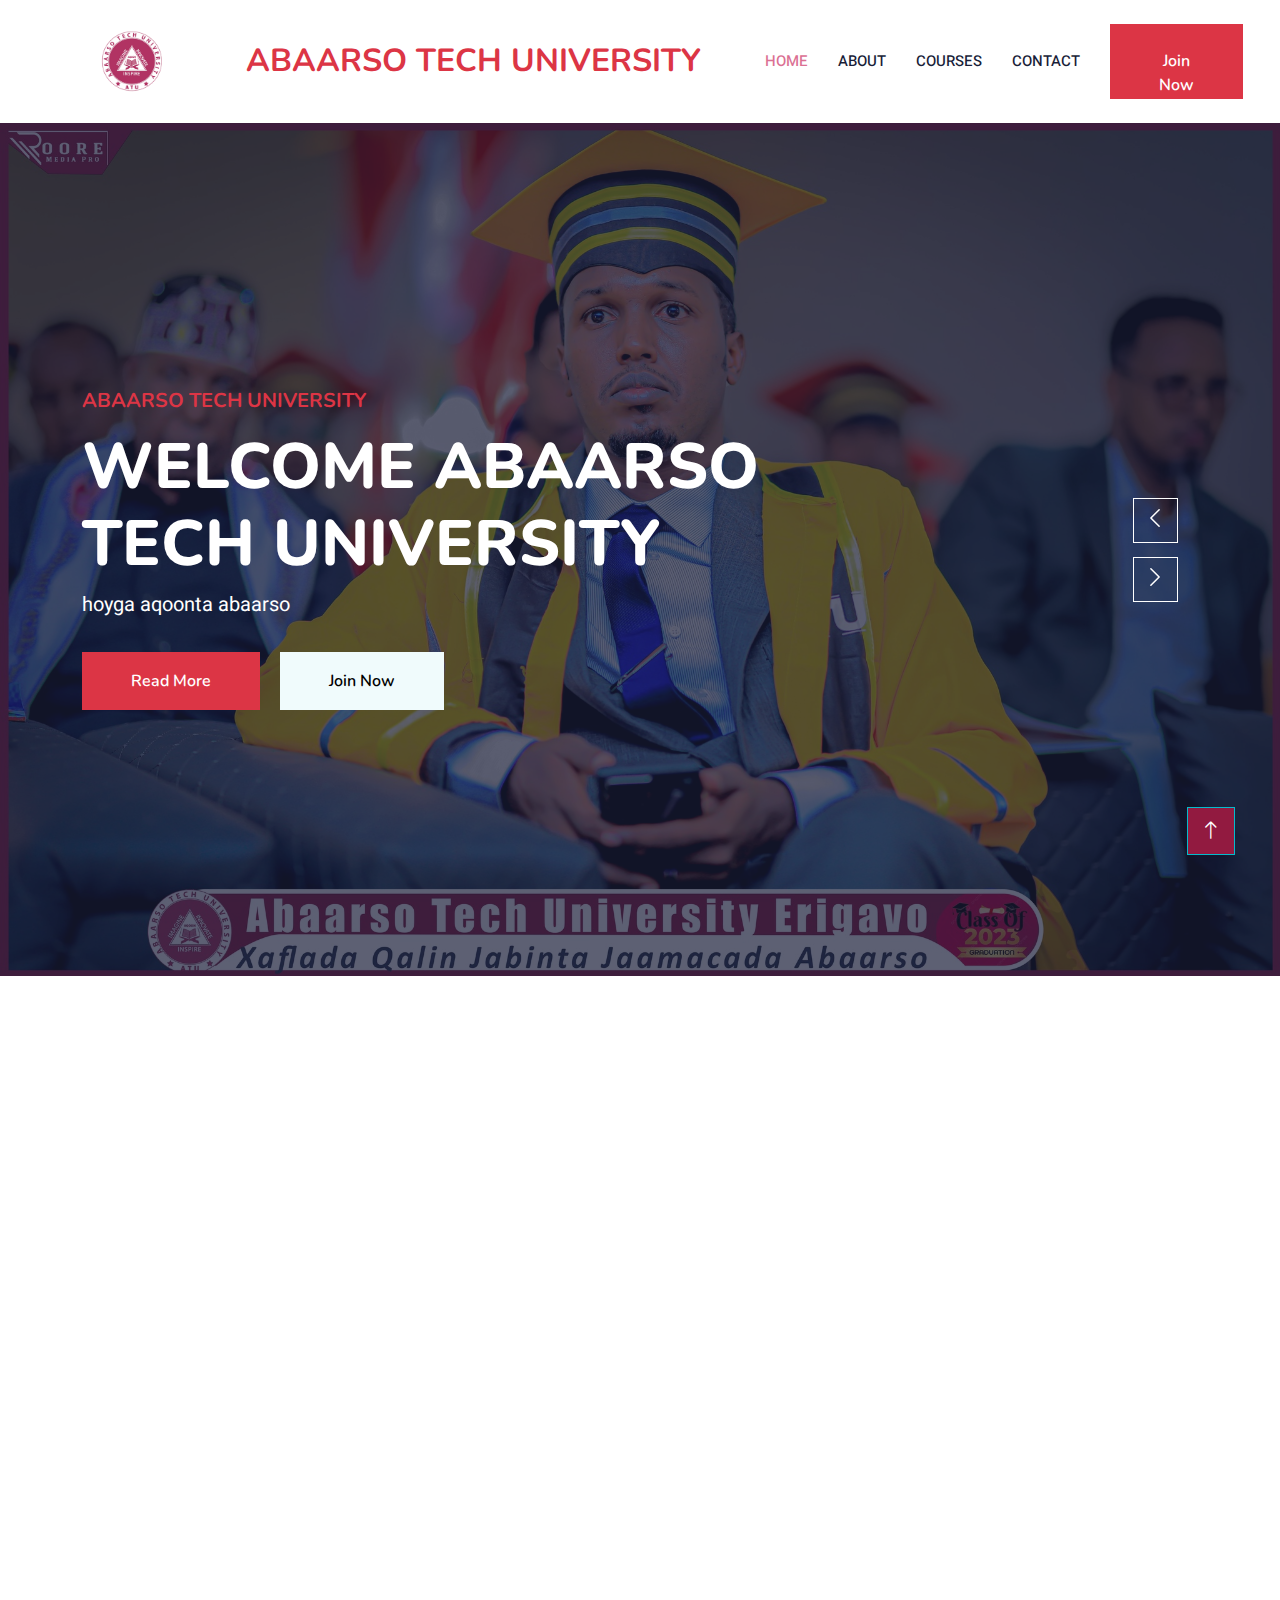
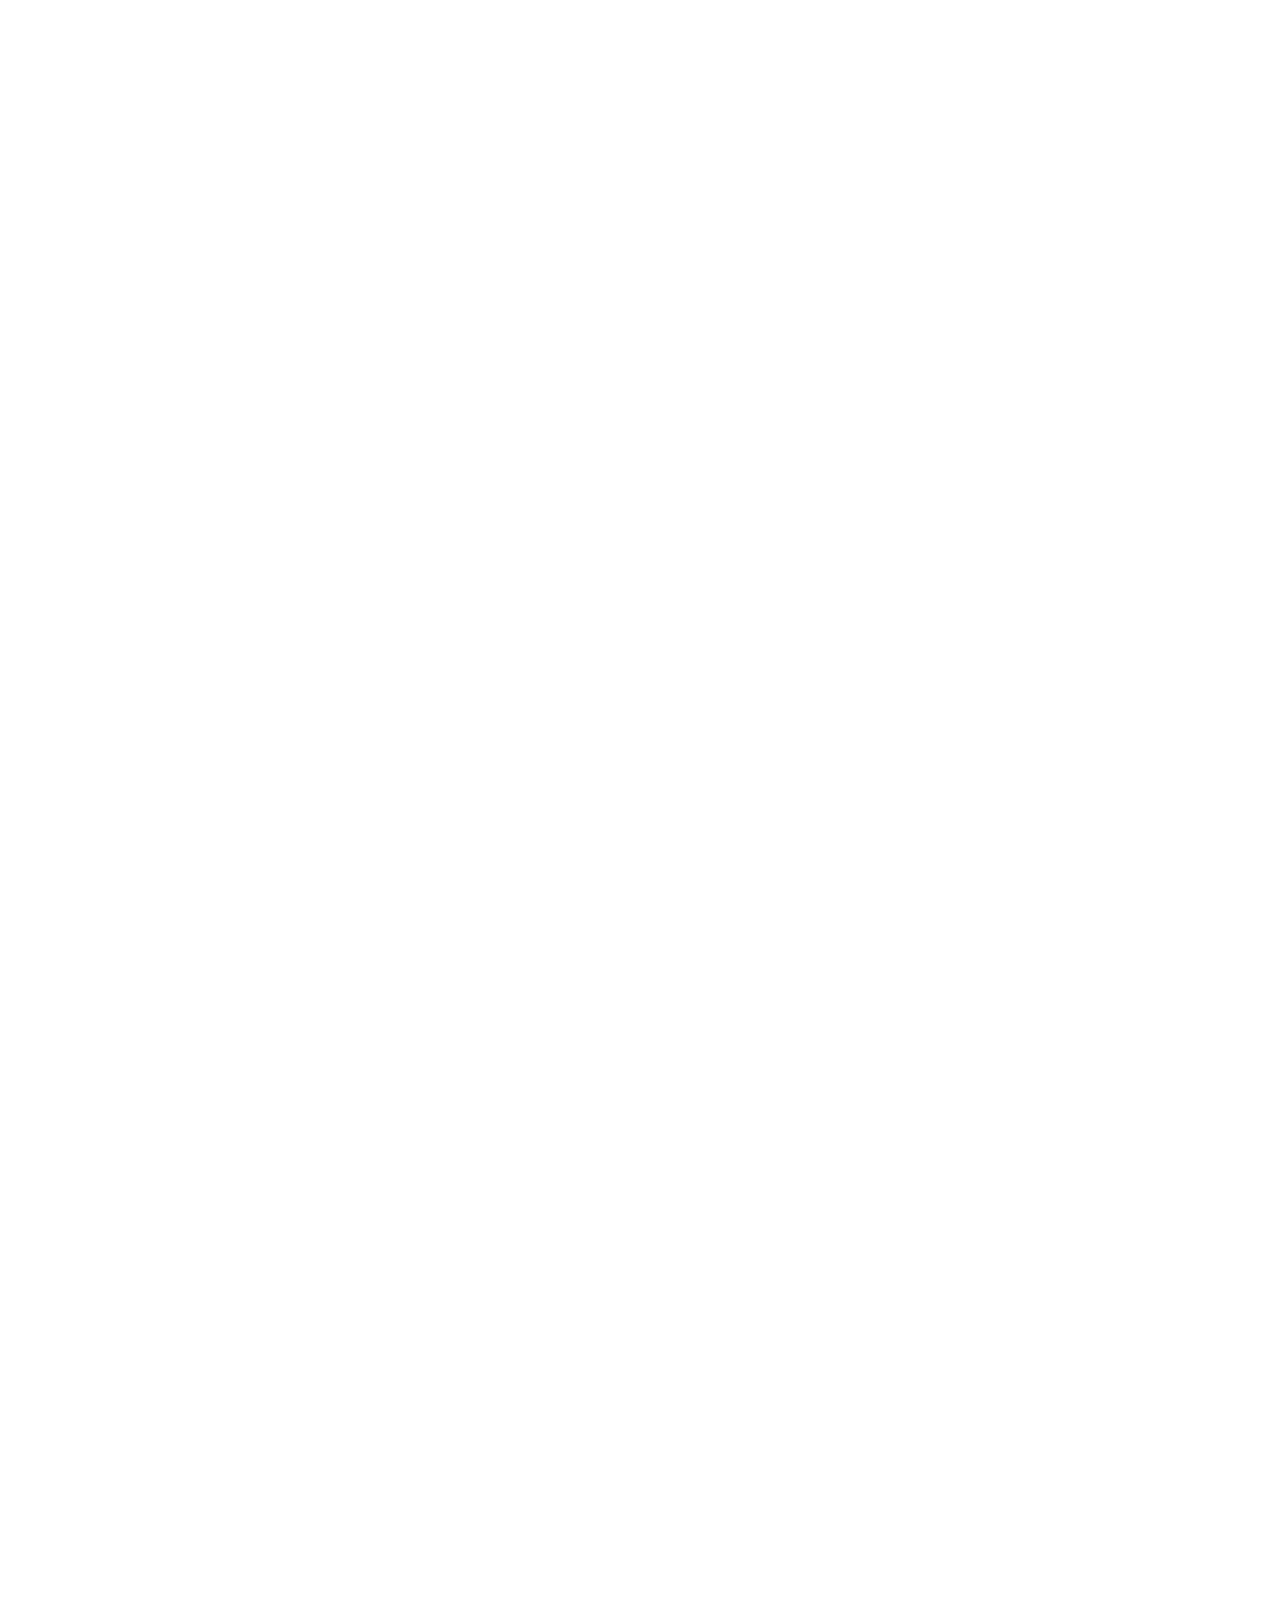
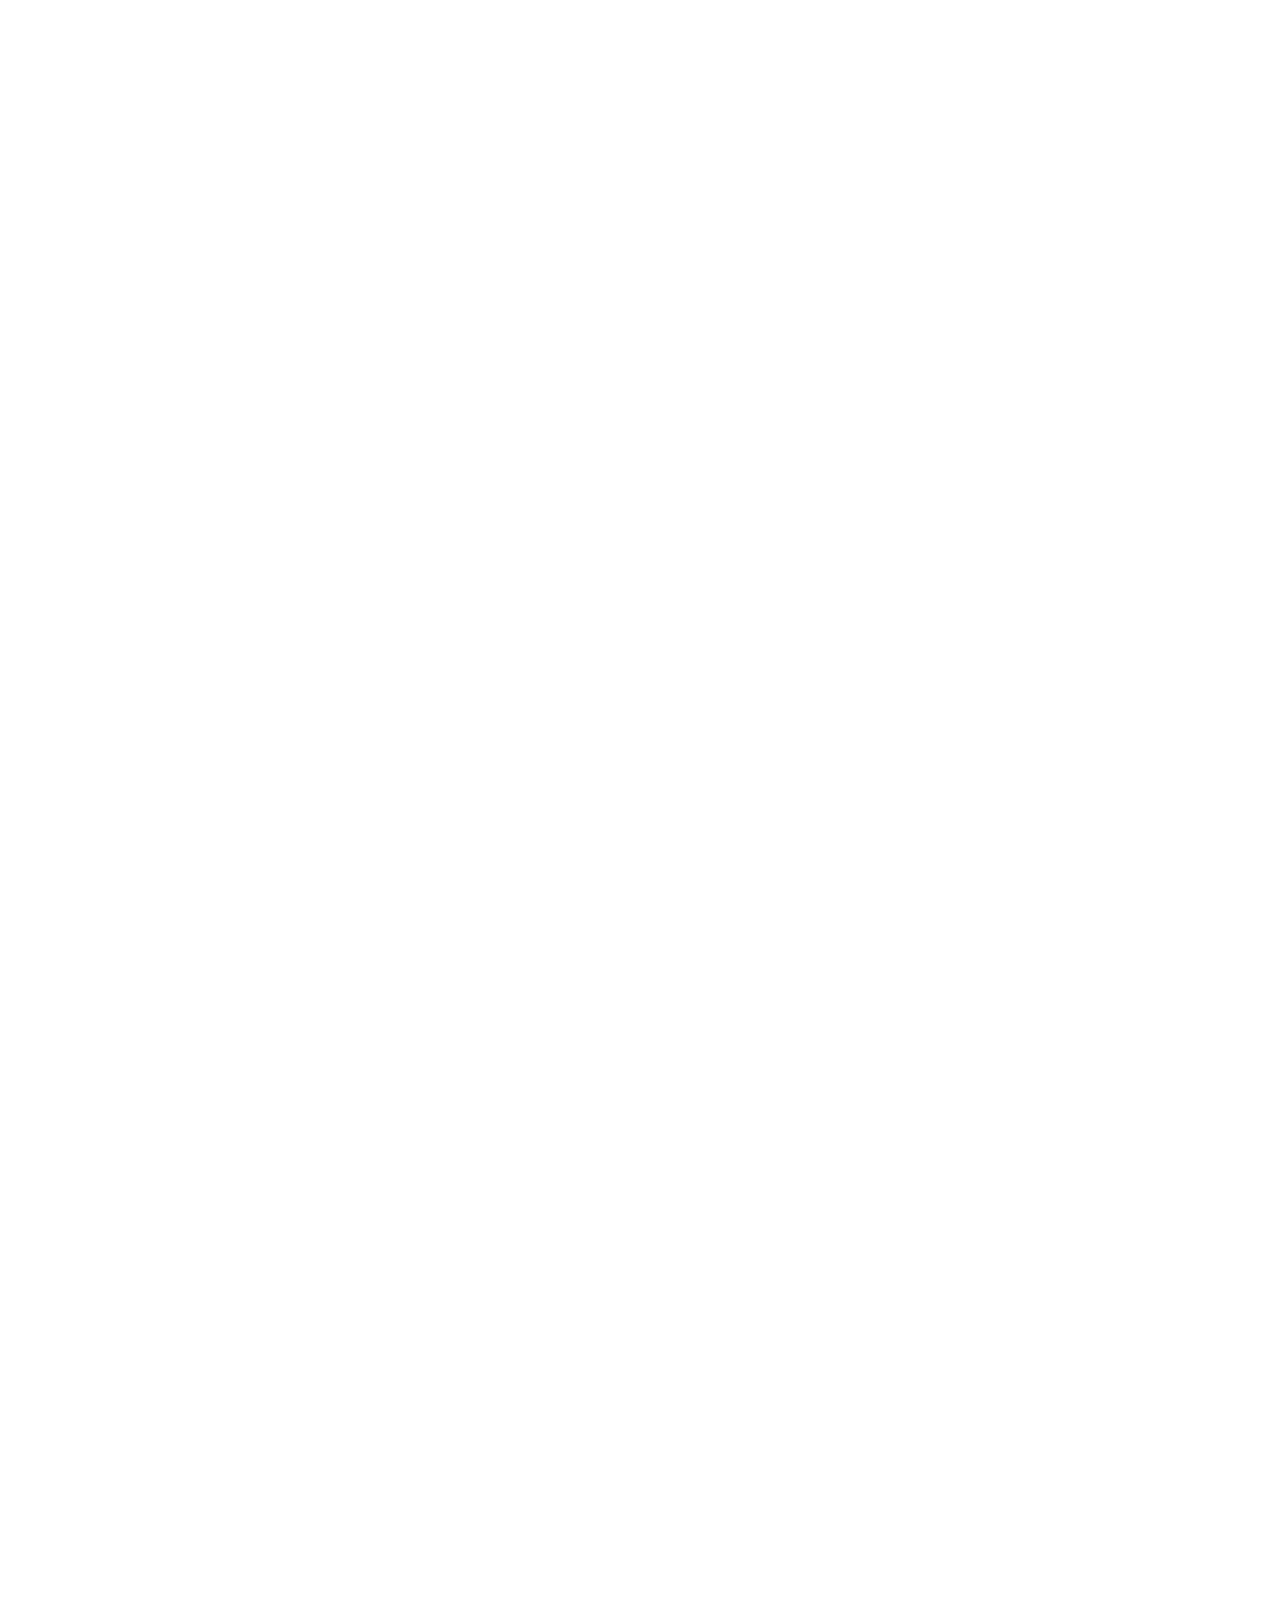
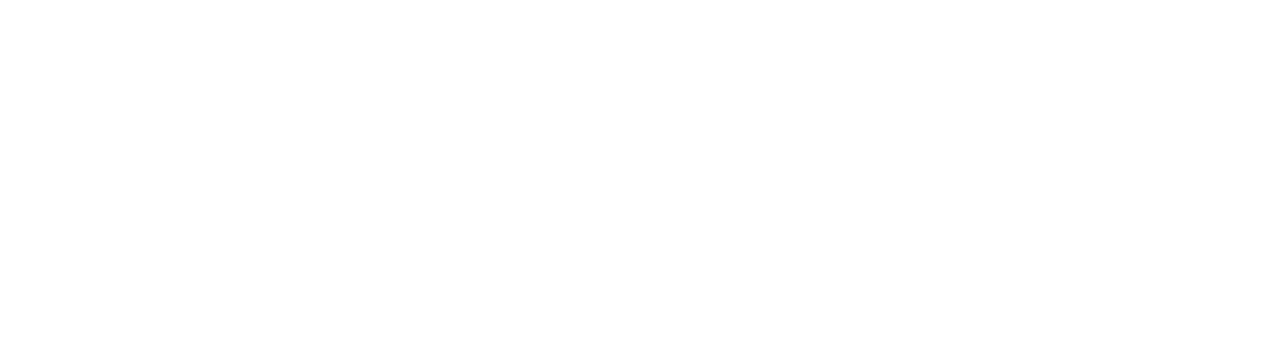
<file: index.html>
<!DOCTYPE html>
<html lang="en">

<head>
    <meta charset="utf-8">
    <title>ABAARSO Tech UNIVERSITY</title>
    <meta content="width=device-width, initial-scale=1.0" name="viewport">
    <meta content="" name="keywords">
    <meta content="" name="description">

    <!-- Favicon -->
    <link href="img/favicon.ico" rel="icon">

    <!-- Google Web Fonts -->
    <link rel="preconnect" href="https://fonts.googleapis.com">
    <link rel="preconnect" href="https://fonts.gstatic.com" crossorigin>
    <link href="https://fonts.googleapis.com/css2?family=Heebo:wght@400;500;600&family=Nunito:wght@600;700;800&display=swap" rel="stylesheet">

    <!-- Icon Font Stylesheet -->
    <link href="https://cdnjs.cloudflare.com/ajax/libs/font-awesome/5.10.0/css/all.min.css" rel="stylesheet">
    <link href="https://cdn.jsdelivr.net/npm/bootstrap-icons@1.4.1/font/bootstrap-icons.css" rel="stylesheet">

    <!-- Libraries Stylesheet -->
    <link href="lib/animate/animate.min.css" rel="stylesheet">
    <link href="lib/owlcarousel/assets/owl.carousel.min.css" rel="stylesheet">

    <!-- Customized Bootstrap Stylesheet -->
    <link href="css/bootstrap.min.css" rel="stylesheet">

    <!-- Template Stylesheet -->  
    <link href="css/style.css" rel="stylesheet">
</head>

<body>
    <!-- Spinner Start -->
    <div id="spinner" class="show bg-white position-fixed translate-middle w-100 vh-100 top-50 start-50 d-flex align-items-center justify-content-center">
        <div class="spinner-border text-primary" style="width: 3rem; height: 3rem;" role="status">
            <span class="sr-only">Loading...</span>
        </div>
    </div>
    <!-- Spinner End -->


    <!-- Navbar Start -->
    <nav class="navbar navbar-expand-lg bg-white navbar-light sticky-top py-4 container">
        <img style="max-width: 100px;" src="./img/ATU.png"  alt=""/>
        <a href="index.html" class="navbar-brand d-flex align-items-center px-4 px-lg-5">
            <h2 class="m-0 text-danger"><i class="fa fa- me-3"></i>ABAARSO TECH UNIVERSITY</h2>
        </a>
        <button type="button" class="navbar-toggler me-4" data-bs-toggle="collapse" data-bs-target="#navbarCollapse">
            <span class="navbar-toggler-icon"></span>
        </button>
        <div class="collapse navbar-collapse" id="navbarCollapse">
            <div class="navbar-nav ms-auto p-4 p-lg-0">
                <a href="index.html" class="nav-item nav-link active">Home</a>
                <a href="about.html" class="nav-item nav-link">About</a>
                <a href="courses.html" class="nav-item nav-link">Courses</a>
                
                <a href="contact.html" class="nav-item nav-link">Contact</a>
            </div>
            <a href="" class="btn btn-danger py-4 px-lg-5 d-none d-lg-block">Join Now<i class="fa fa-arrow-right ms-3"></i></a>
        </div>
    </nav>
    <!-- Navbar End -->


    <!-- Carousel Start -->
    <div class="container-fluid p-0 mb-5">
        <div class="owl-carousel header-carousel position-relative">
            <div class="owl-carousel-item position-relative">
                <img class="img-fluid" src="img/m_image.jpg" alt="">
                <div class="position-absolute top-0 start-0 w-100 h-100 d-flex align-items-center" style="background: rgba(24, 29, 56, .7);">
                    <div class="container">
                        <div class="row justify-content-start">
                            <div class="col-sm-10 col-lg-8">
                                <h5 class="text-danger text-uppercase mb-3 animated slideInDown">ABAARSO Tech UNIVERSITY</h5>
                                <h1 class="display-3 text-white animated slideInDown">WELCOME ABAARSO TECH UNIVERSITY</h1>
                                <p class="fs-5 text-white mb-4 pb-2">hoyga aqoonta abaarso</p>
                                <a href="" class="btn btn-danger py-md-3 px-md-5 me-3 animated slideInLeft">Read More</a>
                                <a href="" class="btn btn-light py-md-3 px-md-5 animated slideInRight">Join Now</a>
                            </div>
                        </div>
                    </div>
                </div>
            </div>
            <div class="owl-carousel-item position-relative">
                <img class="img-fluid" src="img/show.jpg" alt="">
                <div class="position-absolute top-0 start-0 w-100 h-100 d-flex align-items-center" style="background: rgba(24, 29, 56, .7);">
                    <div class="container">
                        <div class="row justify-content-start">
                            <div class="col-sm-10 col-lg-8">
                                <h5 class="text-danger text-uppercase mb-3 animated slideInDown">hoyga aqoonta abaarso</h5>
                                <h1 class="display-3 text-white animated slideInDown">WELCOME ABAARSO TECH UNIVERSITY</h1>
                                <p class="fs-5 text-white mb-4 pb-2">hoyga aqoonta abaarso.</p>
                                <a href="" class="btn btn-white py-md-3 px-md-5 me-3 animated slideInLeft">Read More</a>
                                <a href="" class="btn btn-light py-md-3 px-md-5 animated slideInRight">Join Now</a>
                            </div>
                        </div>
                    </div>
                </div>
            </div>
        </div>
    </div>
    <!-- Carousel End -->


    <!-- Service Start -->
    <div class="container-xxl py-5">
        <div class="container">
            <div class="row g-4">
                <div class="col-lg-3 col-sm-6 wow fadeInUp" data-wow-delay="0.1s">
                    <div class="service-item text-center pt-3">
                        <div class="p-4">
                            <i class="fa fa-3x fa-graduation-cap text-danger mb-4"></i>
                            <h5 class="mb-3">Skilled Instructors</h5>
                            <p>Diam elitr kasd sed at elitr sed ipsum justo dolor sed clita amet diam</p>
                        </div>
                    </div>
                </div>
                <div class="col-lg-3 col-sm-6 wow fadeInUp" data-wow-delay="0.3s">
                    <div class="service-item text-center pt-3">
                        <div class="p-4">
                            <i class="fa fa-3x fa-globe text-danger mb-4"></i>
                            <h5 class="mb-3">Online Classes</h5>
                            <p>Diam elitr kasd sed at elitr sed ipsum justo dolor sed clita amet diam</p>
                        </div>
                    </div>
                </div>
                <div class="col-lg-3 col-sm-6 wow fadeInUp" data-wow-delay="0.5s">
                    <div class="service-item text-center pt-3">
                        <div class="p-4">
                            <i class="fa fa-3x fa-home text-danger mb-4"></i>
                            <h5 class="mb-3">Home Projects</h5>
                            <p>Diam elitr kasd sed at elitr sed ipsum justo dolor sed clita amet diam</p>
                        </div>
                    </div>
                </div>
                <div class="col-lg-3 col-sm-6 wow fadeInUp" data-wow-delay="0.7s">
                    <div class="service-item text-center pt-3">
                        <div class="p-4">
                            <i class="fa fa-3x fa-book-open text-danger mb-4"></i>
                            <h5 class="mb-3">Book Library</h5>
                            <p>Diam elitr kasd sed at elitr sed ipsum justo dolor sed clita amet diam</p>
                        </div>
                    </div>
                </div>
            </div>
        </div>
    </div>
    <!-- Service End -->


    <!-- About Start -->
    <div class="container-xxl py-5">
        <div class="container">
            <div class="row g-5">
                <div class="col-lg-6 wow fadeInUp" data-wow-delay="0.1s" style="min-height: 400px;">
                    <div class="position-relative h-100">
                        <img class="img-fluid position-absolute w-100 h-100" src="img/about.jpg" alt="" style="object-fit: contain">
                    </div>
                </div>
                <div class="col-lg-6 wow fadeInUp" data-wow-delay="0.3s">
                    <h6 class="section-title bg-white text-start text-danger pe-3">About Us</h6>
                    <h1 class="mb-4">Madaxweyanah Jaamaacadda ABAARSO TECH UNIVERSITY CAMPUS ERIGAVO</h1>
                    <h1 class="" style="font-size:32px; color: red;">Saeed Ahmed Mohamed Cadami</h1>
                    <p class="mb-4">Tempor erat elitr rebum at clita. Diam dolor diam ipsum sit. Aliqu diam amet diam et eos. Clita erat ipsum et lorem et sit.</p>
                    <p class="mb-4">Tempor erat elitr rebum at clita. Diam dolor diam ipsum sit. Aliqu diam amet diam et eos. Clita erat ipsum et lorem et sit, sed stet lorem sit clita duo justo magna dolore erat amet</p>
                    <div class="row gy-2 gx-4 mb-4">
                        <div class="col-sm-6">
                            <p class="mb-0"><i class="fa fa-arrow-right text-danger me-2"></i>Skilled Instructors</p>
                        </div>
                        <div class="col-sm-6">
                            <p class="mb-0"><i class="fa fa-arrow-right text-danger me-2"></i>Online Classes</p>
                        </div>
                        <div class="col-sm-6">
                            <p class="mb-0"><i class="fa fa-arrow-right text-danger  me-2"></i>International Certificate</p>
                        </div>
                        <div class="col-sm-6">
                            <p class="mb-0"><i class="fa fa-arrow-right text-danger me-2"></i>Skilled Instructors</p>
                        </div>
                        <div class="col-sm-6">
                            <p class="mb-0"><i class="fa fa-arrow-right text-danger me-2"></i>Online Classes</p>
                        </div>
                        <div class="col-sm-6">
                            <p class="mb-0"><i class="fa fa-arrow-right text-danger me-2"></i>International Certificate</p>
                        </div>
                    </div>
                    <a class="btn btn-danger py-3 px-5 mt-2" href="">Read More</a>
                </div>
            </div>
        </div>
    </div>
    <!-- About End -->


    <!-- Categories Start -->
    <div class="container-xxl py-5 category">
        <div class="container">
            <div class="text-center wow fadeInUp" data-wow-delay="0.1s">
                <h6 class="section-title bg-white text-center text-danger px-3">Categories</h6>
                <h1 class="mb-5">Courses Categories</h1>
            </div>
            <div class="row g-3">
                <div class="col-lg-7 col-md-6">
                    <div class="row g-3">
                        <div class="col-lg-12 col-md-12 wow zoomIn" data-wow-delay="0.1s">
                            <a class="position-relative d-block overflow-hidden" href="">
                                <img class="img-fluid" src="img/1.jpg" alt="">
                                <div class="bg-white text-center position-absolute bottom-0 end-0 py-2 px-3" style="margin: 1px;">
                                    <h5 class="m-0">ICT</h5>
                                </div>
                            </a>
                        </div>
                        <div class="col-lg-6 col-md-12 wow zoomIn" data-wow-delay="0.3s">
                            <a class="position-relative d-block overflow-hidden" href="">
                                <img class="img-fluid" src="img/2.jpg" alt="">
                                <div class="bg-white text-center position-absolute bottom-0 end-0 py-2 px-3" style="margin: 1px;">
                                    <h5 class="m-0">English</h5>
                                </div>
                            </a>
                        </div>
                        <div class="col-lg-6 col-md-12 wow zoomIn" data-wow-delay="0.5s">
                            <a class="position-relative d-block overflow-hidden" href="">
                                <img class="img-fluid" src="img/c3.jpg" alt="">
                                <div class="bg-white text-center position-absolute bottom-0 end-0 py-2 px-3" style="margin: 1px;">
                                    <h5 class="m-0">Healthy science</h5>
                                </div>
                            </a>
                        </div>
                    </div>
                </div>
                <div class="col-lg-5 col-md-6 wow zoomIn" data-wow-delay="0.7s" style="min-height: 350px;">
                    <a class="position-relative d-block h-100 overflow-hidden" href="">
                        <img class="img-fluid position-absolute w-100 h-100" src="img/c4.jpg" alt="" style="object-fit: cover;">
                        <div class="bg-white text-center position-absolute bottom-0 end-0 py-2 px-3" style="margin:  1px;">
                            <h5 class="m-0">Business Admistration</h5>
                        </div>
                    </a>
                </div>
            </div>
        </div>
    </div>
    <!-- Categories Start -->


    <!-- Courses Start -->
    <div class="container-xxl py-5">
        <div class="container">
            <div class="text-center wow fadeInUp" data-wow-delay="0.1s">
                <h6 class="section-title bg-white text-center text-primary px-3">Courses</h6>
                <h1 class="mb-5">Popular Courses</h1>
            </div>
            <div class="row g-4 justify-content-center">
                <div class="col-lg-4 col-md-6 wow fadeInUp" data-wow-delay="0.1s">
                    <div class="course-item bg-light">
                        <div class="position-relative overflow-hidden">
                            <img class="img-fluid" src="img/mul_imge.jpg" alt="">
                            <div class="w-100 d-flex justify-content-center position-absolute bottom-0 start-0 mb-4">
                                <a href="#" class="flex-shrink-0 btn btn-sm btn-danger px-3 border-end" style="border-radius: 30px 0 0 30px;">Read More</a>
                                <a href="#" class="flex-shrink-0 btn btn-sm btn-primary px-3" style="border-radius: 0 30px 30px 0;">Join Now</a>
                            </div>
                        </div>
                        <div class="text-center p-4 pb-0">
                        
                            <div class="mb-3">
                                <small class="fa fa-star text-primary"></small>
                                <small class="fa fa-star text-primary"></small>
                                <small class="fa fa-star text-primary"></small>
                                <small class="fa fa-star text-primary"></small>
                                <small class="fa fa-star text-primary"></small>
                                
                            </div>
                            <h5 class="mb-4">Multimedia</h5>
                        </div>
                        <div class="d-flex border-top">
                            <small class="flex-fill text-center border-end py-2"><i class="fa fa-user-tie text-primary me-2"></i></small>
                            <small class="flex-fill text-center border-end py-2"><i class="fa fa-clock text-primary me-2"></i></small>
                            <small class="flex-fill text-center py-2"><i class="fa fa-user text-primary me-2"></i></small>
                        </div>
                    </div>
                </div>
                <div class="col-lg-4 col-md-6 wow fadeInUp" data-wow-delay="0.3s">
                    <div class="course-item bg-light">
                        <div class="position-relative overflow-hidden">
                            <img class="img-fluid" src="img/web.jpg" alt="">
                            <div class="w-100 d-flex justify-content-center position-absolute bottom-0 start-0 mb-4">
                                <a href="#" class="flex-shrink-0 btn btn-sm btn-danger px-3 border-end" style="border-radius: 30px 0 0 30px;">Read More</a>
                                <a href="#" class="flex-shrink-0 btn btn-sm btn-primary px-3" style="border-radius: 0 30px 30px 0;">Join Now</a>
                            </div>
                        </div>
                        <div class="text-center p-4 pb-0">
                           
                            <div class="mb-3">
                                <small class="fa fa-star text-primary"></small>
                                <small class="fa fa-star text-primary"></small>
                                <small class="fa fa-star text-primary"></small>
                                <small class="fa fa-star text-primary"></small>
                                <small class="fa fa-star text-primary"></small>
                                
                            </div>
                            <h5 class="mb-4">Web Development</h5>
                        </div>
                        <div class="d-flex border-top">
                            <small class="flex-fill text-center border-end py-2"><i class="fa fa-user-tie text-primary me-2"></i></small>
                            <small class="flex-fill text-center border-end py-2"><i class="fa fa-clock text-primary me-2"></i></small>
                            <small class="flex-fill text-center py-2"><i class="fa fa-user text-primary me-2"></i></small>
                        </div>
                    </div>
                </div>
                <div class="col-lg-4 col-md-6 wow fadeInUp" data-wow-delay="0.5s">
                    <div class="course-item bg-light">
                        <div class="position-relative overflow-hidden">
                            <img class="img-fluid" src="img/neworking.jpg" alt="">
                            <div class="w-100 d-flex justify-content-center position-absolute bottom-0 start-0 mb-4">
                                <a href="#" class="flex-shrink-0 btn btn-sm btn-danger px-3 border-end" style="border-radius: 30px 0 0 30px;">Read More</a>
                                <a href="#" class="flex-shrink-0 btn btn-sm btn-danger px-3" style="border-radius: 0 30px 30px 0;">Join Now</a>
                            </div>
                        </div>
                        <div class="text-center p-4 pb-0">
                            
                            <div class="mb-3">
                                <small class="fa fa-star text-primary"></small>
                                <small class="fa fa-star text-primary"></small>
                                <small class="fa fa-star text-primary"></small>
                                <small class="fa fa-star text-primary"></small>
                                <small class="fa fa-star text-primary"></small>
                            
                            </div>
                            <h5 class="mb-4">Networking</h5>
                        </div>
                        <div class="d-flex border-top">
                            <small class="flex-fill text-center border-end py-2"><i class="fa fa-user-tie text-primary me-2"></i></small>
                            <small class="flex-fill text-center border-end py-2"><i class="fa fa-clock text-primary me-2"></i></small>
                            <small class="flex-fill text-center py-2"><i class="fa fa-user text-primary me-2"></i></small>
                        </div>
                    </div>
                </div>
            </div>
        </div>
    </div>
    <!-- Courses End -->


    <!-- Team Start -->
    <div class="container-xxl py-5">
        <div class="container">
            <div class="text-center wow fadeInUp" data-wow-delay="0.1s">
                <h6 class="section-title bg-white text-center text-primary px-3">Instructors</h6>
                <h1 class="mb-5">Expert Instructors</h1>
            </div>
            <div class="row g-4">
                <div class="col-lg-3 col-md-6 wow fadeInUp" data-wow-delay="0.1s">
                    <div class="team-item bg-light">
                        <div class="overflow-hidden">
                            <img class="img-fluid" src="img/team-1.jpg" alt="">
                        </div>
                        <div class="position-relative d-flex justify-content-center" style="margin-top: -23px;">
                            <div class="bg-light d-flex justify-content-center pt-2 px-1">
                                <a class="btn btn-sm-square btn-primary mx-1" href=""><i class="fab fa-facebook-f"></i></a>
                                <a class="btn btn-sm-square btn-primary mx-1" href=""><i class="fab fa-twitter"></i></a>
                                <a class="btn btn-sm-square btn-primary mx-1" href=""><i class="fab fa-instagram"></i></a>
                            </div>
                        </div>
                        <div class="text-center p-4">
                            <h5 class="mb-0">Academic Dean</h5>
                            <small>Axmed Maxamed maxamuud</small>
                        </div>
                    </div>
                </div>
                <div class="col-lg-3 col-md-6 wow fadeInUp" data-wow-delay="0.3s">
                    <div class="team-item bg-light">
                        <div class="overflow-hidden">
                            <img class="img-fluid" src="img/team-2.jpg" alt="">
                        </div>
                        <div class="position-relative d-flex justify-content-center" style="margin-top: -23px;">
                            <div class="bg-light d-flex justify-content-center pt-2 px-1">
                                <a class="btn btn-sm-square btn-primary mx-1" href=""><i class="fab fa-facebook-f"></i></a>
                                <a class="btn btn-sm-square btn-primary mx-1" href=""><i class="fab fa-twitter"></i></a>
                                <a class="btn btn-sm-square btn-primary mx-1" href=""><i class="fab fa-instagram"></i></a>
                            </div>
                        </div>
                        <div class="text-center p-4">
                            <h5 class="mb-0">Dean of Business Admistration and social science</h5>
                            <small>mursal cabdi</small>
                        </div>
                    </div>
                </div>
                <div class="col-lg-3 col-md-6 wow fadeInUp" data-wow-delay="0.5s">
                    <div class="team-item bg-light">
                        <div class="overflow-hidden">
                            <img class="img-fluid" src="img/team-3.jpg" alt="">
                        </div>
                        <div class="position-relative d-flex justify-content-center" style="margin-top: -23px;">
                            <div class="bg-light d-flex justify-content-center pt-2 px-1">
                                <a class="btn btn-sm-square btn-primary mx-1" href=""><i class="fab fa-facebook-f"></i></a>
                                <a class="btn btn-sm-square btn-primary mx-1" href=""><i class="fab fa-twitter"></i></a>
                                <a class="btn btn-sm-square btn-primary mx-1" href=""><i class="fab fa-instagram"></i></a>
                            </div>
                        </div>
                        <div class="text-center p-4">
                            <h5 class="mb-0">Dean of Computer science</h5>
                            <small>Abdifatah Libahe</small>
                        </div>
                    </div>
                </div>
                <div class="col-lg-3 col-md-6 wow fadeInUp" data-wow-delay="0.7s">
                    <div class="team-item bg-light">
                        <div class="overflow-hidden">
                            <img class="img-fluid" src="img/team-4.jpg" alt="">
                        </div>
                        <div class="position-relative d-flex justify-content-center" style="margin-top: -23px;">
                            <div class="bg-light d-flex justify-content-center pt-2 px-1">
                                <a class="btn btn-sm-square btn-primary mx-1" href=""><i class="fab fa-facebook-f"></i></a>
                                <a class="btn btn-sm-square btn-primary mx-1" href=""><i class="fab fa-twitter"></i></a>
                                <a class="btn btn-sm-square btn-primary mx-1" href=""><i class="fab fa-instagram"></i></a>
                            </div>
                        </div>
                        <div class="text-center p-4">
                            <h5 class="mb-0">Dean of Healthy Science</h5>
                            <small>Axmed maxamed cali</small>
                        </div>
                    </div>
                </div>
            </div>
        </div>
    </div>
    <!-- Team End -->


    <!-- Testimonial Start -->
    <div class="container-xxl py-5 wow fadeInUp" data-wow-delay="0.1s">
        <div class="container">
            <div class="text-center">
                <h6 class="section-title bg-white text-center text-danger px-3">Testimonial</h6>
                <h1 class="mb-5">Our Students Say!</h1>
            </div>
            <div class="owl-carousel testimonial-carousel position-relative">
                <div class="testimonial-item text-center">
                    <img class="border rounded-circle p-2 mx-auto mb-3" src="img/testimonial-1.jpg" style="width: 80px; height: 80px;">
                    <h5 class="mb-0">ICT</h5>
                    <p>axmed xasan</p>
                    <div class="testimonial-text bg-light text-center p-4">
                    <p class="mb-0">hoyga aqoonta cilmiga weyan abaarso</p>
                    </div>
                </div>
                <div class="testimonial-item text-center">
                    <img class="border rounded-circle p-2 mx-auto mb-3" src="img/testimonial-2.jpeg" style="width: 80px; height: 80px;">
                    <h5 class="mb-0">Business</h5>
                    <p>maxamed saed</p>
                    <div class="testimonial-text bg-light text-center p-4">
                    <p class="mb-0">Bulshaduna ana qiirto hoygii cilmiga weyan abaarso</p>
                    </div>
                </div>
                <div class="testimonial-item text-center">
                    <img class="border rounded-circle p-2 mx-auto mb-3" src="img/testimonial-3.jpg" style="width: 80px; height: 80px;">
                    <h5 class="mb-0">English</h5>
                    <p>xamda saalax</p>
                    <div class="testimonial-text bg-light text-center p-4">
                    <p class="mb-0">macliman muga weyn liyo cilmi la dhaxay baa ku diyar ah abaarso</p>
                    </div>
                </div>
                <div class="testimonial-item text-center">
                    <img class="border rounded-circle p-2 mx-auto mb-3" src="img/testimonial-4.jpg" style="width: 80px; height: 80px;">
                    <h5 class="mb-0">healthy</h5>
                    <p>axmed maxamuud</p>
                    <div class="testimonial-text bg-light text-center p-4">
                    <p class="mb-0">maga tabadii aqoonta iyo cilmi laga dhax leh abaarso</p>
                    </div>
                </div>
            </div>
        </div>
    </div>
    <!-- Testimonial End -->
        

    <!-- Footer Start -->
    <div class="container-fluid bg-dark text-light footer pt-5 mt-5 wow fadeIn" data-wow-delay="0.1s">
        <div class="container py-5">
            <div class="row g-5">
                <div class="col-lg-3 col-md-6">
                    <h4 class="text-white mb-3">Quick Link</h4>
                    <a class="btn btn-link" href="">About Us</a>
                    <a class="btn btn-link" href="">Contact Us</a>
                    <a class="btn btn-link" href="">Privacy Policy</a>
                    <a class="btn btn-link" href="">Terms & Condition</a>
                    <a class="btn btn-link" href="">FAQs & Help</a>
                </div>
                <div class="col-lg-3 col-md-6">
                    <h4 class="text-white mb-3">Contact</h4>
                    <p class="mb-2"><i class="fa fa-map-marker-alt me-3"></i>altaqwa Street, sanaag, soomaliland</p>
                    <p class="mb-2"><i class="fa fa-phone-alt me-3"></i>+252634195452</p>
                    <p class="mb-2"><i class="fa fa-envelope me-3"></i>abaarso@Gmail.com</p>
                    <div class="d-flex pt-2">
                        <a class="btn btn-outline-light btn-social" href=""><i class="fab fa-twitter"></i></a>
                        <a class="btn btn-outline-light btn-social" href=""><i class="fab fa-facebook-f"></i></a>
                        <a class="btn btn-outline-light btn-social" href=""><i class="fab fa-youtube"></i></a>
                        <a class="btn btn-outline-light btn-social" href=""><i class="fab fa-linkedin-in"></i></a>
                    </div>
                </div>
                <div class="col-lg-3 col-md-6">
                    <h4 class="text-white mb-3">Gallery</h4>
                    <div class="row g-2 pt-2">
                        <div class="col-4">
                            <img class="img-fluid bg-light p-1" src="img/1.jpg" alt="">
                        </div>
                        <div class="col-4">
                            <img class="img-fluid bg-light p-1" src="img/2.jpg" alt="">
                        </div>
                        <div class="col-4">
                            <img class="img-fluid bg-light p-1" src="img/c3.jpg" alt="">
                        </div>
                        <div class="col-4">
                            <img class="img-fluid bg-light p-1" src="img/c4.jpg" alt="">
                        </div>
                        <div class="col-4">
                            <img class="img-fluid bg-light p-1" src="img/neworking.jpg" alt="">
                        </div>
                        <div class="col-4">
                            <img class="img-fluid bg-light p-1" src="img/ahm.jpg" alt="">
                        </div>
                    </div>
                </div>
                <div class="col-lg-3 col-md-6">
                    <h4 class="text-white mb-3">Newsletter</h4>
                    <p>Dolor amet sit justo amet elitr clita ipsum elitr est.</p>
                    <div class="position-relative mx-auto" style="max-width: 400px;">
                        <input class="form-control border-0 w-100 py-3 ps-4 pe-5" type="text" placeholder="Your email">
                        <button type="button" class="btn btn-primary py-2 position-absolute top-0 end-0 mt-2 me-2">SignUp</button>
                    </div>
                </div>
            </div>
        </div>
        <div class="container">
            <div class="copyright">
                <div class="row">
                    <div class="col-md-6 text-center text-md-start mb-3 mb-md-0">
                        &copy; <a class="border-bottom" href="#">Your Site Name</a>, All Right Reserved.

                        <!--/*** This template is free as long as you keep the footer author’s credit link/attribution link/backlink. If you'd like to use the template without the footer author’s credit link/attribution link/backlink, you can purchase the Credit Removal License from "https://htmlcodex.com/credit-removal". Thank you for your support. ***/-->
                        Designed By <a class="border-bottom" href="https://htmlcodex.com">axmed cabdi</a>
                    </div>
                    <div class="col-md-6 text-center text-md-end">
                        <div class="footer-menu">
                            <a href="">Home</a>
                            <a href="">Cookies</a>
                            <a href="">Help</a>
                            <a href="">FQAs</a>
                        </div>
                    </div>
                </div>
            </div>
        </div>
    </div>
    <!-- Footer End -->


    <!-- Back to Top -->
    <a href="#" class="btn btn-lg btn-primary btn-lg-square back-to-top"><i class="bi bi-arrow-up"></i></a>


    <!-- JavaScript Libraries -->
    <script src="https://code.jquery.com/jquery-3.4.1.min.js"></script>
    <script src="https://cdn.jsdelivr.net/npm/bootstrap@5.0.0/dist/js/bootstrap.bundle.min.js"></script>
    <script src="lib/wow/wow.min.js"></script>
    <script src="lib/easing/easing.min.js"></script>
    <script src="lib/waypoints/waypoints.min.js"></script>
    <script src="lib/owlcarousel/owl.carousel.min.js"></script>

    <!-- Template Javascript -->
    <script src="js/main.js"></script>
</body>

</html>
</file>
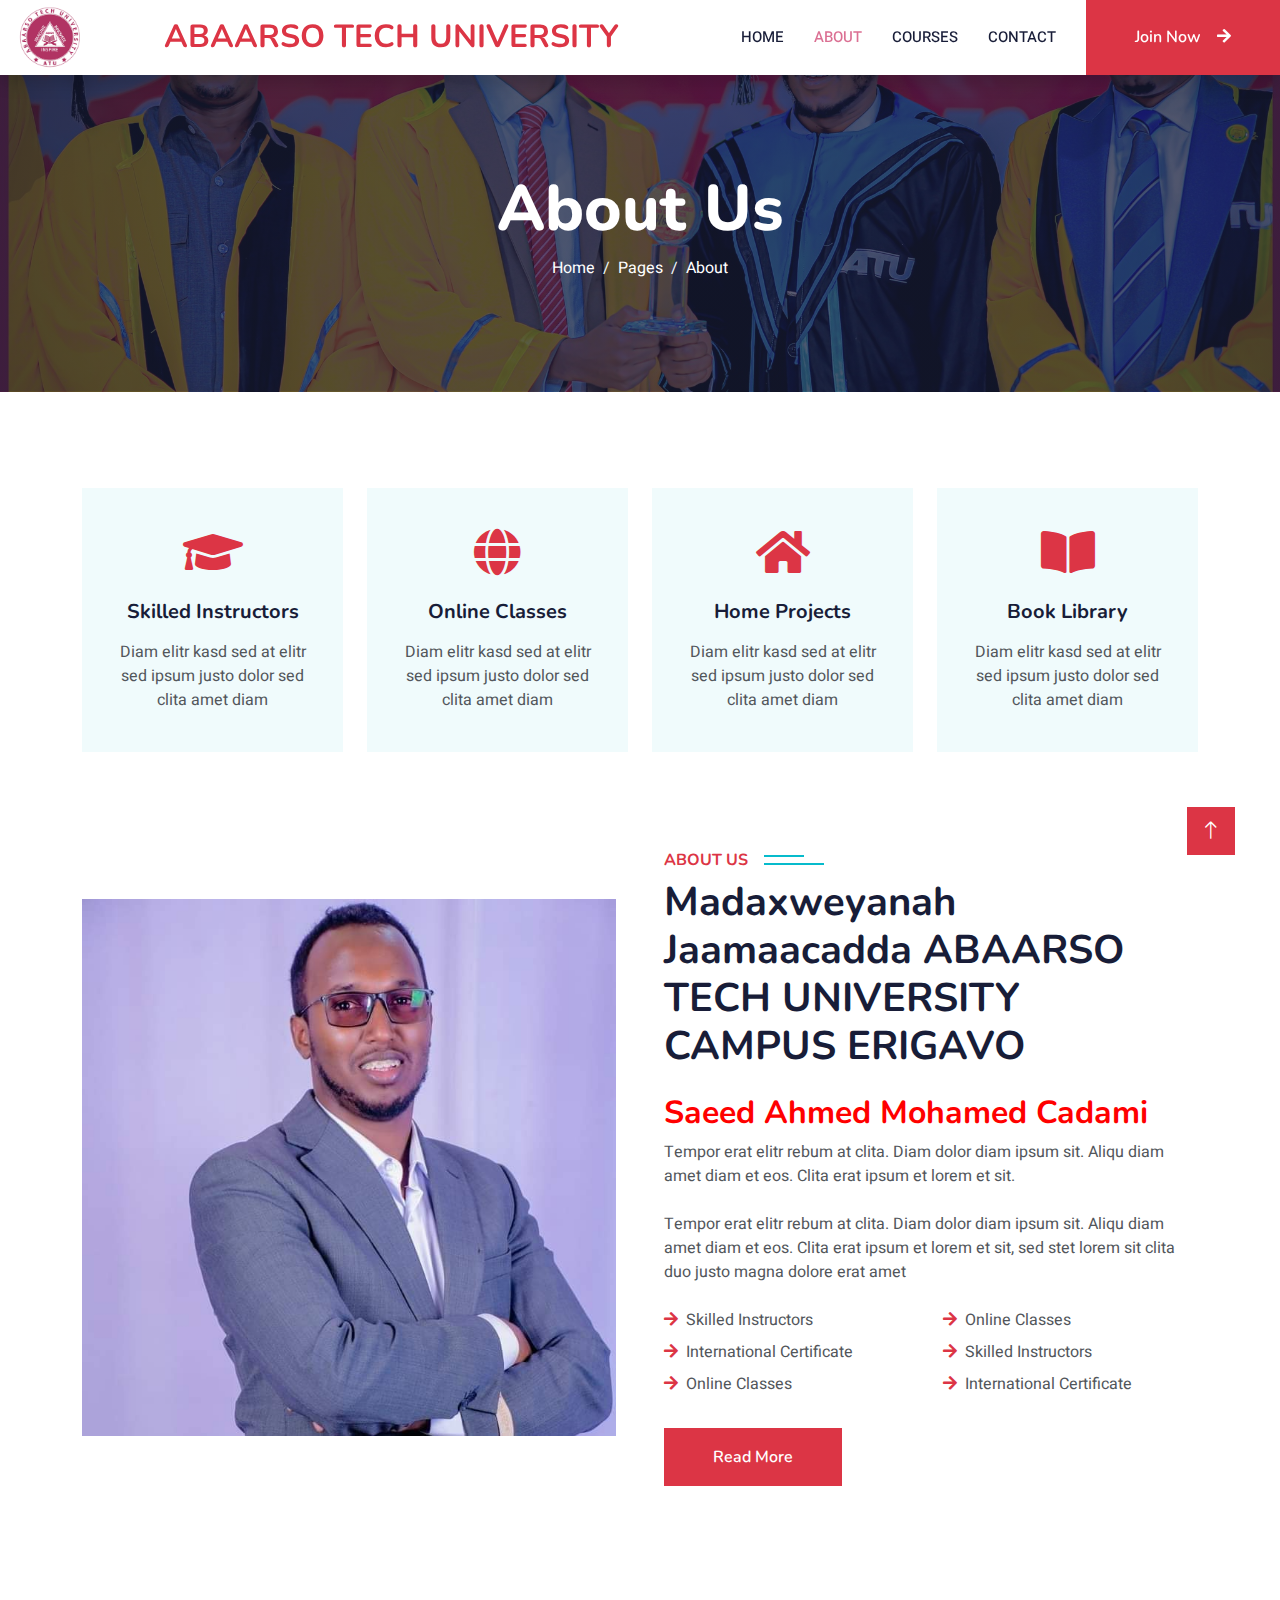
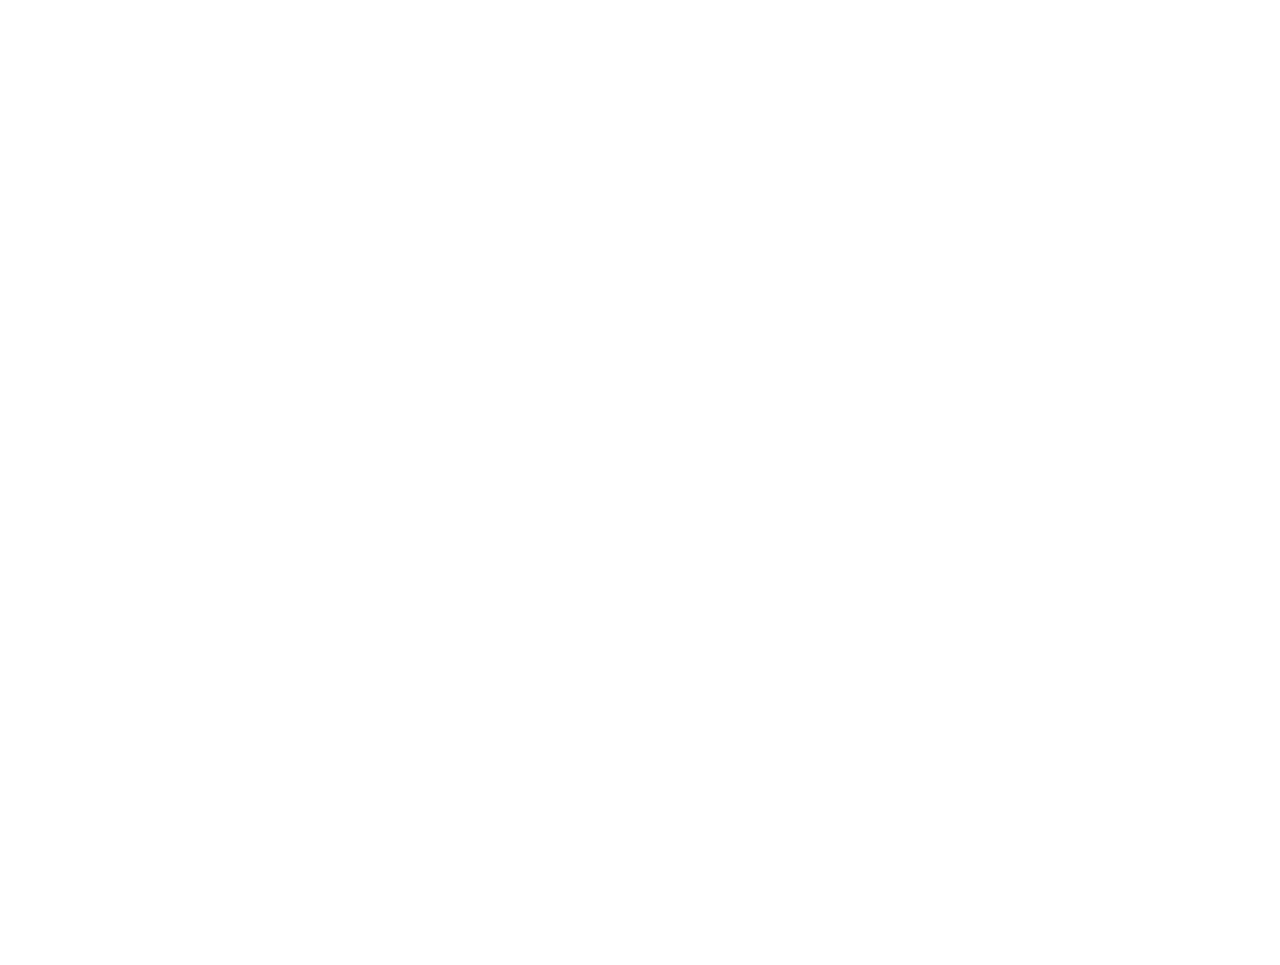
<file: about.html>
<!DOCTYPE html>
<html lang="en">

<head>
    <meta charset="utf-8">
    <title>ABAARSO Tech UNIVERSITY</title>
    <meta content="width=device-width, initial-scale=1.0" name="viewport">
    <meta content="" name="keywords">
    <meta content="" name="description">

    <!-- Favicon -->
    <link href="img/favicon.ico" rel="icon">

    <!-- Google Web Fonts -->
    <link rel="preconnect" href="https://fonts.googleapis.com">
    <link rel="preconnect" href="https://fonts.gstatic.com" crossorigin>
    <link href="https://fonts.googleapis.com/css2?family=Heebo:wght@400;500;600&family=Nunito:wght@600;700;800&display=swap" rel="stylesheet">

    <!-- Icon Font Stylesheet -->
    <link href="https://cdnjs.cloudflare.com/ajax/libs/font-awesome/5.10.0/css/all.min.css" rel="stylesheet">
    <link href="https://cdn.jsdelivr.net/npm/bootstrap-icons@1.4.1/font/bootstrap-icons.css" rel="stylesheet">

    <!-- Libraries Stylesheet -->
    <link href="lib/animate/animate.min.css" rel="stylesheet">
    <link href="lib/owlcarousel/assets/owl.carousel.min.css" rel="stylesheet">

    <!-- Customized Bootstrap Stylesheet -->
    <link href="css/bootstrap.min.css" rel="stylesheet">

    <!-- Template Stylesheet -->
    <link href="css/style.css" rel="stylesheet">
</head>

<body>
    <!-- Spinner Start -->
    <div id="spinner" class="show bg-white position-fixed translate-middle w-100 vh-100 top-50 start-50 d-flex align-items-center justify-content-center">
        <div class="spinner-border text-danger" style="width: 3rem; height: 3rem;" role="status">
            <span class="sr-only">Loading...</span>
        </div>
    </div>
    <!-- Spinner End -->


    <!-- Navbar Start -->
    <nav class="navbar navbar-expand-lg bg-white navbar-light shadow sticky-top p-0">
        <img style="max-width: 100px;" src="./img/ATU.png"  =""/>
        <a href="index.html" class="navbar-brand d-flex align-items-center px-4 px-lg-5">
            <h2 class="m-0 text-danger"><i class="fa fa- me-3"></i>ABAARSO TECH UNIVERSITY</h2>
        </a>
        <button type="button" class="navbar-toggler me-4" data-bs-toggle="collapse" data-bs-target="#navbarCollapse">
            <span class="navbar-toggler-icon"></span>
        </button>
        <div class="collapse navbar-collapse" id="navbarCollapse">
            <div class="navbar-nav ms-auto p-4 p-lg-0">
                <a href="index.html" class="nav-item nav-link">Home</a>
                <a href="about.html" class="nav-item nav-link active">About</a>
                <a href="courses.html" class="nav-item nav-link">Courses</a>
               
                <a href="contact.html" class="nav-item nav-link">Contact</a>
            </div>
            <a href="" class="btn btn-danger  py-4 px-lg-5 d-none d-lg-block">Join Now<i class="fa fa-arrow-right ms-3"></i></a>
        </div>
    </nav>
    <!-- Navbar End -->


    <!-- Header Start -->
    <div class="container-fluid bg-danger py-5 mb-5 page-header">
        <div class="container py-5">
            <div class="row justify-content-center">
                <div class="col-lg-10 text-center">
                    <h1 class="display-3 text-white animated slideInDown">About Us</h1>
                    <nav aria-label="breadcrumb">
                        <ol class="breadcrumb justify-content-center">
                            <li class="breadcrumb-item"><a class="text-white" href="#">Home</a></li>
                            <li class="breadcrumb-item"><a class="text-white" href="#">Pages</a></li>
                            <li class="breadcrumb-item text-white active" aria-current="page">About</li>
                        </ol>
                    </nav>
                </div>
            </div>
        </div>
    </div>
    <!-- Header End -->


    <!-- Service Start -->
    <div class="container-xxl py-5">
        <div class="container">
            <div class="row g-4">
                <div class="col-lg-3 col-sm-6 wow fadeInUp" data-wow-delay="0.1s">
                    <div class="service-item text-center pt-3">
                        <div class="p-4">
                            <i class="fa fa-3x fa-graduation-cap text-danger mb-4"></i>
                            <h5 class="mb-3">Skilled Instructors</h5>
                            <p>Diam elitr kasd sed at elitr sed ipsum justo dolor sed clita amet diam</p>
                        </div>
                    </div>
                </div>
                <div class="col-lg-3 col-sm-6 wow fadeInUp" data-wow-delay="0.3s">
                    <div class="service-item text-center pt-3">
                        <div class="p-4">
                            <i class="fa fa-3x fa-globe text-danger mb-4"></i>
                            <h5 class="mb-3">Online Classes</h5>
                            <p>Diam elitr kasd sed at elitr sed ipsum justo dolor sed clita amet diam</p>
                        </div>
                    </div>
                </div>
                <div class="col-lg-3 col-sm-6 wow fadeInUp" data-wow-delay="0.5s">
                    <div class="service-item text-center pt-3">
                        <div class="p-4">
                            <i class="fa fa-3x fa-home text-danger mb-4"></i>
                            <h5 class="mb-3">Home Projects</h5>
                            <p>Diam elitr kasd sed at elitr sed ipsum justo dolor sed clita amet diam</p>
                        </div>
                    </div>
                </div>
                <div class="col-lg-3 col-sm-6 wow fadeInUp" data-wow-delay="0.7s">
                    <div class="service-item text-center pt-3">
                        <div class="p-4">
                            <i class="fa fa-3x fa-book-open text-danger mb-4"></i>
                            <h5 class="mb-3">Book Library</h5>
                            <p>Diam elitr kasd sed at elitr sed ipsum justo dolor sed clita amet diam</p>
                        </div>
                    </div>
                </div>
            </div>
        </div>
    </div>
    <!-- Service End -->


    <!-- About Start -->
    <div class="container-xxl py-5">
        <div class="container">
            <div class="row g-5">
                <div class="col-lg-6 wow fadeInUp" data-wow-delay="0.1s" style="min-height: 400px;">
                    <div class="position-relative h-100">
                        <img class="img-fluid position-absolute w-100 h-100" src="img/about.jpg" alt="" style=" object-fit: contain;">
                    </div>
                </div>
                <div class="col-lg-6 wow fadeInUp" data-wow-delay="0.3s">
                    <h6 class="section-title bg-white text-start text-danger pe-3">About Us</h6>
                    <h1 class="mb-4">Madaxweyanah Jaamaacadda ABAARSO TECH UNIVERSITY CAMPUS ERIGAVO</h1>
                    <h1 class="" style="font-size:32px; color: red;">Saeed Ahmed Mohamed Cadami</h1>
                    <p class="mb-4">Tempor erat elitr rebum at clita. Diam dolor diam ipsum sit. Aliqu diam amet diam et eos. Clita erat ipsum et lorem et sit.</p>
                    <p class="mb-4">Tempor erat elitr rebum at clita. Diam dolor diam ipsum sit. Aliqu diam amet diam et eos. Clita erat ipsum et lorem et sit, sed stet lorem sit clita duo justo magna dolore erat amet</p>
                    <div class="row gy-2 gx-4 mb-4">
                        <div class="col-sm-6">
                            <p class="mb-0"><i class="fa fa-arrow-right text-danger me-2"></i>Skilled Instructors</p>
                        </div>
                        <div class="col-sm-6">
                            <p class="mb-0"><i class="fa fa-arrow-right text-danger me-2"></i>Online Classes</p>
                        </div>
                        <div class="col-sm-6">
                            <p class="mb-0"><i class="fa fa-arrow-right text-danger me-2"></i>International Certificate</p>
                        </div>
                        <div class="col-sm-6">
                            <p class="mb-0"><i class="fa fa-arrow-right text-danger me-2"></i>Skilled Instructors</p>
                        </div>
                        <div class="col-sm-6">
                            <p class="mb-0"><i class="fa fa-arrow-right text-danger me-2"></i>Online Classes</p>
                        </div>
                        <div class="col-sm-6">
                            <p class="mb-0"><i class="fa fa-arrow-right text-danger me-2"></i>International Certificate</p>
                        </div>
                    </div>
                    <a class="btn btn-danger py-3 px-5 mt-2" href="">Read More</a>
                </div>
            </div>
        </div>
    </div>
    <!-- About End -->


    <!-- Team Start -->
    <div class="container-xxl py-5">
        <div class="container">
            <div class="text-center wow fadeInUp" data-wow-delay="0.1s">
                <h6 class="section-title bg-white text-center text-primary px-3">Instructors</h6>
                <h1 class="mb-5">Expert Instructors</h1>
            </div>
            <div class="row g-4">
                <div class="col-lg-3 col-md-6 wow fadeInUp" data-wow-delay="0.1s">
                    <div class="team-item bg-light">
                        <div class="overflow-hidden">
                            <img class="img-fluid" src="img/team-1.jpg" alt="">
                        </div>
                        <div class="position-relative d-flex justify-content-center" style="margin-top: -23px;">
                            <div class="bg-light d-flex justify-content-center pt-2 px-1">
                                <a class="btn btn-sm-square btn-danger mx-1" href=""><i class="fab fa-facebook-f"></i></a>
                                <a class="btn btn-sm-square btn-danger mx-1" href=""><i class="fab fa-twitter"></i></a>
                                <a class="btn btn-sm-square btn-danger mx-1" href=""><i class="fab fa-instagram"></i></a>
                            </div>
                        </div>
                        <div class="text-center p-4">
                            <h5 class="mb-0">Academic Dean</h5>
                            <small>Axmed Maxamed maxamuud</small>
                        </div>
                    </div>
                </div>
                <div class="col-lg-3 col-md-6 wow fadeInUp" data-wow-delay="0.3s">
                    <div class="team-item bg-light">
                        <div class="overflow-hidden">
                            <img class="img-fluid" src="img/team-2.jpg" alt="">
                        </div>
                        <div class="position-relative d-flex justify-content-center" style="margin-top: -23px;">
                            <div class="bg-light d-flex justify-content-center pt-2 px-1">
                                <a class="btn btn-sm-square btn-danger mx-1" href=""><i class="fab fa-facebook-f"></i></a>
                                <a class="btn btn-sm-square btn-danger mx-1" href=""><i class="fab fa-twitter"></i></a>
                                <a class="btn btn-sm-square btn-danger mx-1" href=""><i class="fab fa-instagram"></i></a>
                            </div>
                        </div>
                        <div class="text-center p-4">
                            <h5 class="mb-0">Dean of Business Admistration and social science
                            </h5>
                            <small>mursal cabdi</small>
                        </div>
                    </div>
                </div>
                <div class="col-lg-3 col-md-6 wow fadeInUp" data-wow-delay="0.5s">
                    <div class="team-item bg-light">
                        <div class="overflow-hidden">
                            <img class="img-fluid" src="img/team-3.jpg" alt="">
                        </div>
                        <div class="position-relative d-flex justify-content-center" style="margin-top: -23px;">
                            <div class="bg-light d-flex justify-content-center pt-2 px-1">
                                <a class="btn btn-sm-square btn-danger mx-1" href=""><i class="fab fa-facebook-f"></i></a>
                                <a class="btn btn-sm-square btn-danger mx-1" href=""><i class="fab fa-twitter"></i></a>
                                <a class="btn btn-sm-square btn-danger mx-1" href=""><i class="fab fa-instagram"></i></a>
                            </div>
                        </div>
                        <div class="text-center p-4">
                            <h5 class="mb-0">Dean of Computer science</h5>
                            <small>Abdifatah Libahe</small>
                        </div>
                    </div>
                </div>
                <div class="col-lg-3 col-md-6 wow fadeInUp" data-wow-delay="0.7s">
                    <div class="team-item bg-light">
                        <div class="overflow-hidden">
                            <img class="img-fluid" src="img/team-4.jpg" alt="">
                        </div>
                        <div class="position-relative d-flex justify-content-center" style="margin-top: -23px;">
                            <div class="bg-light d-flex justify-content-center pt-2 px-1">
                                <a class="btn btn-sm-square btn-danger mx-1" href=""><i class="fab fa-facebook-f"></i></a>
                                <a class="btn btn-sm-square btn-danger mx-1" href=""><i class="fab fa-twitter"></i></a>
                                <a class="btn btn-sm-square btn-danger mx-1" href=""><i class="fab fa-instagram"></i></a>
                            </div>
                        </div>
                        <div class="text-center p-4">
                            <h5 class="mb-0">Dean of Healthy science</h5>
                            <small>Axmed maxamed cali</small>
                        </div>
                    </div>
                </div>
            </div>
        </div>
    </div>
    <!-- Team End -->
        

    <!-- Footer Start -->
    <div class="container-fluid bg-dark text-light footer pt-5 mt-5 wow fadeIn" data-wow-delay="0.1s">
        <div class="container py-5">
            <div class="row g-5">
                <div class="col-lg-3 col-md-6">
                    <h4 class="text-white mb-3">Quick Link</h4>
                    <a class="btn btn-link" href="">About Us</a>
                    <a class="btn btn-link" href="">Contact Us</a>
                    <a class="btn btn-link" href="">Privacy Policy</a>
                    <a class="btn btn-link" href="">Terms & Condition</a>
                    <a class="btn btn-link" href="">FAQs & Help</a>
                </div>
                <div class="col-lg-3 col-md-6">
                    <h4 class="text-white mb-3">Contact</h4>
                    <p class="mb-2"><i class="fa fa-map-marker-alt me-3"></i>altaqwa Street,  sanaag,soomaliland</p>
                    <p class="mb-2"><i class="fa fa-phone-alt me-3"></i>+0252 0634195452 </p>
                    <p class="mb-2"><i class="fa fa-envelope me-3"></i>abaarso@.com</p>
                    <div class="d-flex pt-2">
                        <a class="btn btn-outline-light btn-social" href=""><i class="fab fa-twitter"></i></a>
                        <a class="btn btn-outline-light btn-social" href=""><i class="fab fa-facebook-f"></i></a>
                        <a class="btn btn-outline-light btn-social" href=""><i class="fab fa-youtube"></i></a>
                        <a class="btn btn-outline-light btn-social" href=""><i class="fab fa-linkedin-in"></i></a>
                    </div>
                </div>
                <div class="col-lg-3 col-md-6">
                    <h4 class="text-white mb-3">Gallery</h4>
                    <div class="row g-2 pt-2">
                        <div class="col-4">
                            <img class="img-fluid bg-light p-1" src="img/1.jpg" alt="">
                        </div>
                        <div class="col-4">
                            <img class="img-fluid bg-light p-1" src="img/2.jpg" alt="">
                        </div>
                        <div class="col-4">
                            <img class="img-fluid bg-light p-1" src="img/c3.jpg" alt="">
                        </div>
                        <div class="col-4">
                            <img class="img-fluid bg-light p-1" src="img/c4.jpg" alt="">
                        </div>
                        <div class="col-4">
                            <img class="img-fluid bg-light p-1" src="img/neworking.jpg" alt="">
                        </div>
                        <div class="col-4">
                            <img class="img-fluid bg-light p-1" src="img/ahm.jpg" alt="">
                        </div>
                    </div>
                </div>
                <div class="col-lg-3 col-md-6">
                    <h4 class="text-white mb-3">Newsletter</h4>
                    <p>Dolor amet sit justo amet elitr clita ipsum elitr est.</p>
                    <div class="position-relative mx-auto" style="max-width: 400px;">
                        <input class="form-control border-0 w-100 py-3 ps-4 pe-5" type="text" placeholder="Your email">
                        <button type="button" class="btn btn-danger py-2 position-absolute top-0 end-0 mt-2 me-2">SignUp</button>
                    </div>
                </div>
            </div>
        </div>
        <div class="container">
            <div class="copyright">
                <div class="row">
                    <div class="col-md-6 text-center text-md-start mb-3 mb-md-0">
                        &copy; <a class="border-bottom" href="#">Your Site Name</a>, All Right Reserved.

                        <!--/*** This template is free as long as you keep the footer author’s credit link/attribution link/backlink. If you'd like to use the template without the footer author’s credit link/attribution link/backlink, you can purchase the Credit Removal License from "https://htmlcodex.com/credit-removal". Thank you for your support. ***/-->
                        Designed By <a class="border-bottom" href="https://dhoob41.com">DEEQA ISMCAALI</a>
                    </div>
                    <div class="col-md-6 text-center text-md-end">
                        <div class="footer-menu">
                            <a href="">Home</a>
                            <a href="">Cookies</a>
                            <a href="">Help</a>
                            <a href="">FQAs</a>
                        </div>
                    </div>
                </div>
            </div>
        </div>
    </div>
    <!-- Footer End -->


    <!-- Back to Top -->
    <a href="#" class="btn btn-lg btn-danger btn-lg-square back-to-top"><i class="bi bi-arrow-up"></i></a>


    <!-- JavaScript Libraries -->
    <script src="https://code.jquery.com/jquery-3.4.1.min.js"></script>
    <script src="https://cdn.jsdelivr.net/npm/bootstrap@5.0.0/dist/js/bootstrap.bundle.min.js"></script>
    <script src="lib/wow/wow.min.js"></script>
    <script src="lib/easing/easing.min.js"></script>
    <script src="lib/waypoints/waypoints.min.js"></script>
    <script src="lib/owlcarousel/owl.carousel.min.js"></script>

    <!-- Template Javascript -->
    <script src="js/main.js"></script>
</body>

</html>
</file>
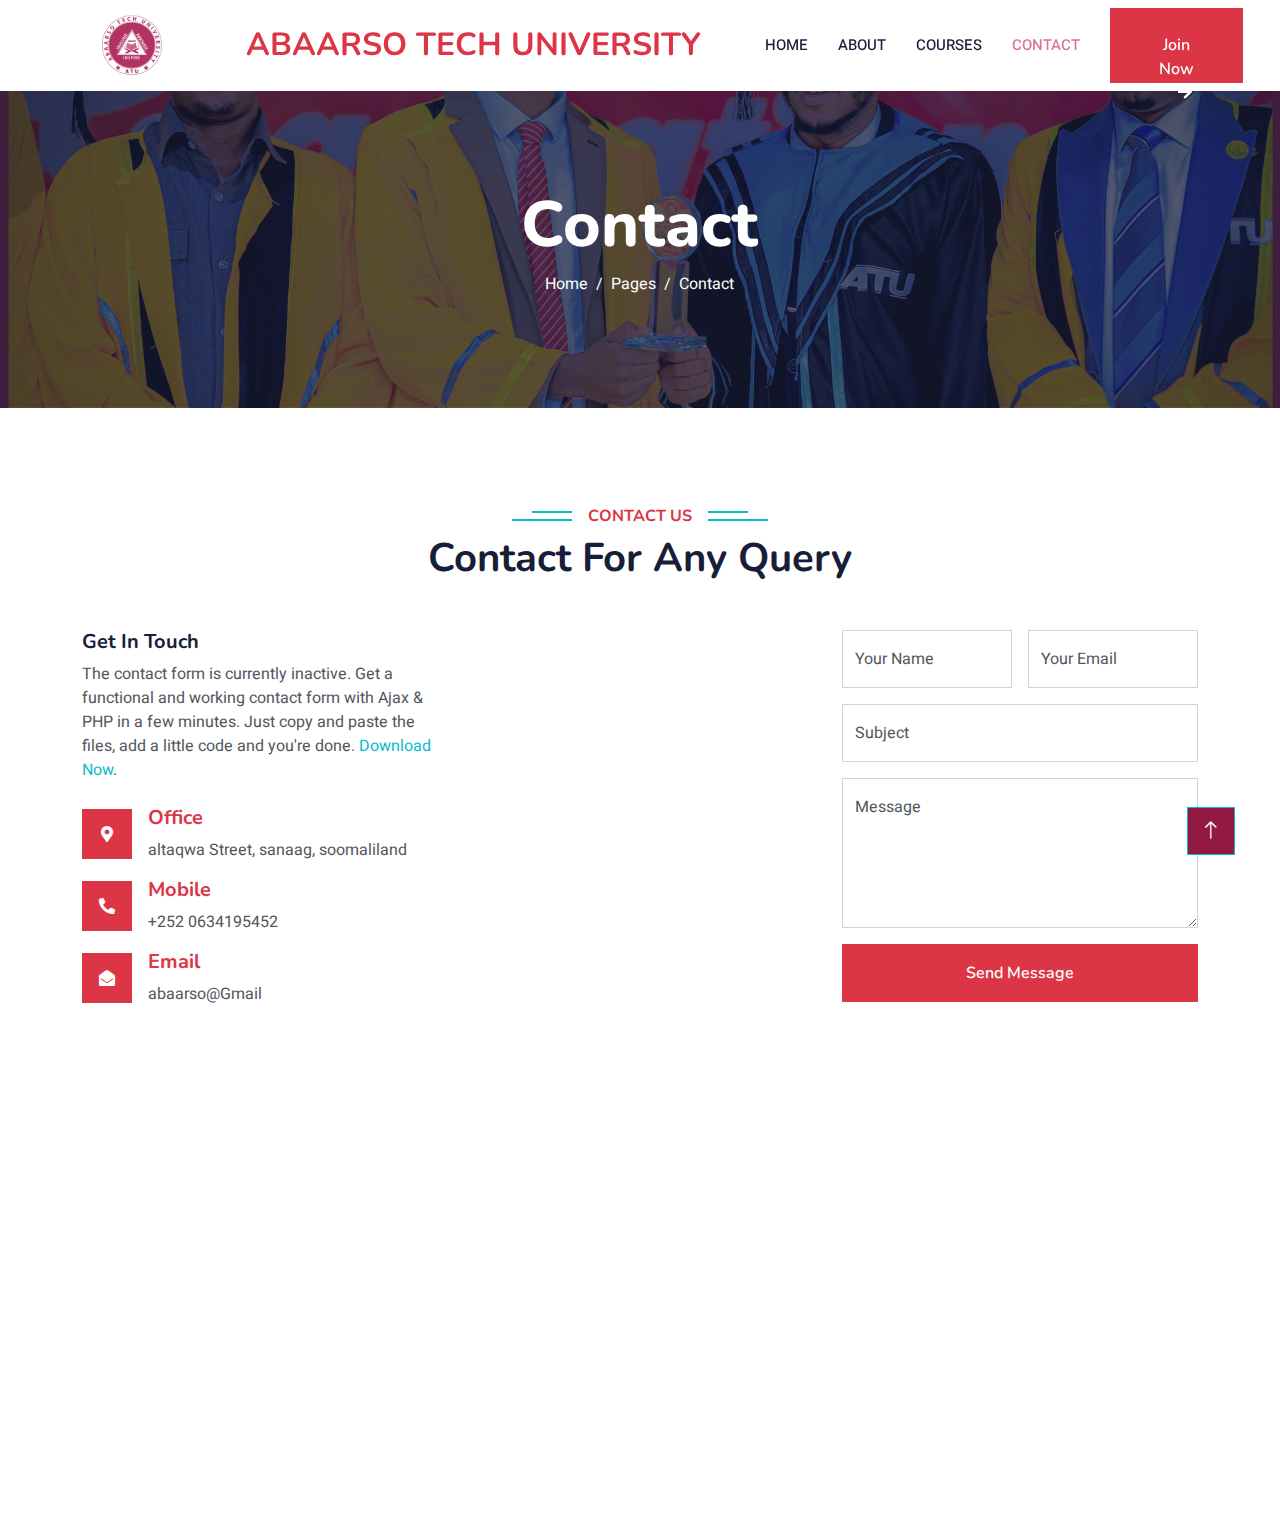
<file: contact.html>
<!DOCTYPE html>
<html lang="en">

<head>
    <meta charset="utf-8">
    <title>ATU</title>
    <meta content="width=device-width, initial-scale=1.0" name="viewport">
    <meta content="" name="keywords">
    <meta content="" name="description">

    <!-- Favicon -->
    <link href="img/favicon.ico" rel="icon">

    <!-- Google Web Fonts -->
    <link rel="preconnect" href="https://fonts.googleapis.com">
    <link rel="preconnect" href="https://fonts.gstatic.com" crossorigin>
    <link href="https://fonts.googleapis.com/css2?family=Heebo:wght@400;500;600&family=Nunito:wght@600;700;800&display=swap" rel="stylesheet">

    <!-- Icon Font Stylesheet -->
    <link href="https://cdnjs.cloudflare.com/ajax/libs/font-awesome/5.10.0/css/all.min.css" rel="stylesheet">
    <link href="https://cdn.jsdelivr.net/npm/bootstrap-icons@1.4.1/font/bootstrap-icons.css" rel="stylesheet">

    <!-- Libraries Stylesheet -->
    <link href="lib/animate/animate.min.css" rel="stylesheet">
    <link href="lib/owlcarousel/assets/owl.carousel.min.css" rel="stylesheet">

    <!-- Customized Bootstrap Stylesheet -->
    <link href="css/bootstrap.min.css" rel="stylesheet">

    <!-- Template Stylesheet -->
    <link href="css/style.css" rel="stylesheet">
</head>

<body>
    <!-- Spinner Start -->
    <div id="spinner" class="show bg-white position-fixed translate-middle w-100 vh-100 top-50 start-50 d-flex align-items-center justify-content-center">
        <div class="spinner-border text-primary" style="width: 3rem; height: 3rem;" role="status">
            <span class="sr-only">Loading...</span>
        </div>
    </div>
    <!-- Spinner End -->


    <!-- Navbar Start -->
    <nav class="navbar navbar-expand-lg bg-white navbar-light sticky-top py-2  container">
        <img style="max-width: 100px;" src="./img/ATU.png"  =""/>
        <a href="index.html" class="navbar-brand d-flex align-items-center px-4 px-lg-5">
            <h2 class="m-0 text-danger"><i class="fa fa- me-3"></i>ABAARSO TECH UNIVERSITY</h2>
        </a>
        <button type="button" class="navbar-toggler me-4" data-bs-toggle="collapse" data-bs-target="#navbarCollapse">
            <span class="navbar-toggler-icon"></span>
        </button>
        <div class="collapse navbar-collapse" id="navbarCollapse">
            <div class="navbar-nav ms-auto p-4 p-lg-0">
                <a href="index.html" class="nav-item nav-link">Home</a>
                <a href="about.html" class="nav-item nav-link">About</a>
                <a href="courses.html" class="nav-item nav-link">Courses</a>
               
                <a href="contact.html" class="nav-item nav-link active">Contact</a>
            </div>
            <a href="" class="btn btn-danger py-4 px-lg-5 d-none d-lg-block">Join Now<i class="fa fa-arrow-right ms-3"></i></a>
        </div>
    </nav>
    <!-- Navbar End -->


    <!-- Header Start -->
    <div class="container-fluid bg-primary py-5 mb-5 page-header">
        <div class="container py-5">
            <div class="row justify-content-center">
                <div class="col-lg-10 text-center">
                    <h1 class="display-3 text-white animated slideInDown">Contact</h1>
                    <nav aria-label="breadcrumb">
                        <ol class="breadcrumb justify-content-center">
                            <li class="breadcrumb-item"><a class="text-white" href="#">Home</a></li>
                            <li class="breadcrumb-item"><a class="text-white" href="#">Pages</a></li>
                            <li class="breadcrumb-item text-white active" aria-current="page">Contact</li>
                        </ol>
                    </nav>
                </div>
            </div>
        </div>
    </div>
    <!-- Header End -->


    <!-- Contact Start -->
    <div class="container-xxl py-5">
        <div class="container">
            <div class="text-center wow fadeInUp" data-wow-delay="0.1s">
                <h6 class="section-title bg-white text-center text-danger px-3">Contact Us</h6>
                <h1 class="mb-5">Contact For Any Query</h1>
            </div>
            <div class="row g-4">
                <div class="col-lg-4 col-md-6 wow fadeInUp" data-wow-delay="0.1s">
                    <h5>Get In Touch</h5>
                    <p class="mb-4">The contact form is currently inactive. Get a functional and working contact form with Ajax & PHP in a few minutes. Just copy and paste the files, add a little code and you're done. <a href="https://htmlcodex.com/contact-form">Download Now</a>.</p>
                    <div class="d-flex align-items-center mb-3">
                        <div class="d-flex align-items-center justify-content-center flex-shrink-0 bg-danger" style="width: 50px; height: 50px;">
                            <i class="fa fa-map-marker-alt text-white"></i>
                        </div>
                        <div class="ms-3">
                            <h5 class="text-danger">Office</h5>
                            <p class="mb-0">altaqwa Street,  sanaag, soomaliland</p>
                        </div>
                    </div>
                    <div class="d-flex align-items-center mb-3">
                        <div class="d-flex align-items-center justify-content-center flex-shrink-0 bg-danger" style="width: 50px; height: 50px;">
                            <i class="fa fa-phone-alt text-white"></i>
                        </div>
                        <div class="ms-3">
                            <h5 class="text-danger">Mobile</h5>
                            <p class="mb-0">+252 0634195452</p>
                        </div>
                    </div>
                    <div class="d-flex align-items-center">
                        <div class="d-flex align-items-center justify-content-center flex-shrink-0 bg-danger" style="width: 50px; height: 50px;">
                            <i class="fa fa-envelope-open text-white"></i>
                        </div>
                        <div class="ms-3">
                            <h5 class="text-danger">Email</h5>
                            <p class="mb-0">abaarso@Gmail</p>
                        </div>
                    </div>
                </div>
                <div class="col-lg-4 col-md-6 wow fadeInUp" data-wow-delay="0.3s">
                    <iframe class="position-relative rounded w-100 h-100"
                     src="https://www.google.com/maps/embed?pb=!1m18!1m12!1m3!1d30146.64294084097!2d47.32686801921542!3d10.617077950158295!2m3!1f0!2f0!3f0!3m2!1i1024!2i768!4f13.1!3m3!1m2!1s0x3d8e2ca9494f0f97%3A0x1d30fa86fbc094da!2sCeerigaabo!5e1!3m2!1sen!2sso!4v1725945597440!5m2!1sen!2sso" width="600" height="450" style="border:0;" allowfullscreen="" loading="lazy" referrerpolicy="no-referrer-when-downgrade">
                        frameborder="0" style="min-height: 300px; border:0;" allowfullscreen="" aria-hidden="false"
                        tabindex="0"></iframe>
                </div>
                <div class="col-lg-4 col-md-12 wow fadeInUp" data-wow-delay="0.5s">
                    <form>
                        <div class="row g-3">
                            <div class="col-md-6">
                                <div class="form-floating">
                                    <input type="text" class="form-control" id="name" placeholder="Your Name">
                                    <label for="name">Your Name</label>
                                </div>
                            </div>
                            <div class="col-md-6">
                                <div class="form-floating">
                                    <input type="email" class="form-control" id="email" placeholder="Your Email">
                                    <label for="email">Your Email</label>
                                </div>
                            </div>
                            <div class="col-12">
                                <div class="form-floating">
                                    <input type="text" class="form-control" id="subject" placeholder="Subject">
                                    <label for="subject">Subject</label>
                                </div>
                            </div>
                            <div class="col-12">
                                <div class="form-floating">
                                    <textarea class="form-control" placeholder="Leave a message here" id="message" style="height: 150px"></textarea>
                                    <label for="message">Message</label>
                                </div>
                            </div>
                            <div class="col-12">
                                <button class="btn btn-danger w-100 py-3" type="submit">Send Message</button>
                            </div>
                        </div>
                    </form>
                </div>
            </div>
        </div>
    </div>
    <!-- Contact End -->


    <!-- Footer Start -->
    <div class="container-fluid bg-dark text-light footer pt-5 mt-5 wow fadeIn" data-wow-delay="0.1s">
        <div class="container py-5">
            <div class="row g-5">
                <div class="col-lg-3 col-md-6">
                    <h4 class="text-white mb-3">Quick Link</h4>
                    <a class="btn btn-link" href="">About Us</a>
                    <a class="btn btn-link" href="">Contact Us</a>
                    <a class="btn btn-link" href="">Privacy Policy</a>
                    <a class="btn btn-link" href="">Terms & Condition</a>
                    <a class="btn btn-link" href="">FAQs & Help</a>
                </div>
                <div class="col-lg-3 col-md-6">
                    <h4 class="text-white mb-3">Contact</h4>
                    <p class="mb-2"><i class="fa fa-map-marker-alt me-3"></i>altaqwa Street, sanaag, soomaliland</p>
                    <p class="mb-2"><i class="fa fa-phone-alt me-3"></i>+252 0634195452</p>
                    <p class="mb-2"><i class="fa fa-envelope me-3"></i>abaarso@.com</p>
                    <div class="d-flex pt-2">
                        <a class="btn btn-outline-light btn-social" href=""><i class="fab fa-twitter"></i></a>
                        <a class="btn btn-outline-light btn-social" href=""><i class="fab fa-facebook-f"></i></a>
                        <a class="btn btn-outline-light btn-social" href=""><i class="fab fa-youtube"></i></a>
                        <a class="btn btn-outline-light btn-social" href=""><i class="fab fa-linkedin-in"></i></a>
                    </div>
                </div>
                <div class="col-lg-3 col-md-6">
                    <h4 class="text-white mb-3">Gallery</h4>
                    <div class="row g-2 pt-2">
                        <div class="col-4">
                            <img class="img-fluid bg-light p-1" src="img/1.jpg" alt="">
                        </div>
                        <div class="col-4">
                            <img class="img-fluid bg-light p-1" src="img/2.jpg" alt="">
                        </div>
                        <div class="col-4">
                            <img class="img-fluid bg-light p-1" src="img/c3.jpg" alt="">
                        </div>
                        <div class="col-4">
                            <img class="img-fluid bg-light p-1" src="img/c4.jpg" alt="">
                        </div>
                        <div class="col-4">
                            <img class="img-fluid bg-light p-1" src="img/neworking.jpg" alt="">
                        </div>
                        <div class="col-4">
                            <img class="img-fluid bg-light p-1" src="img/ahm.jpg" alt="">
                        </div>
                    </div>
                </div>
                <div class="col-lg-3 col-md-6">
                    <h4 class="text-white mb-3">Newsletter</h4>
                    <p>Dolor amet sit justo amet elitr clita ipsum elitr est.</p>
                    <div class="position-relative mx-auto" style="max-width: 400px;">
                        <input class="form-control border-0 w-100 py-3 ps-4 pe-5" type="text" placeholder="Your email">
                        <button type="button" class="btn btn-primary py-2 position-absolute top-0 end-0 mt-2 me-2">SignUp</button>
                    </div>
                </div>
            </div>
        </div>
        <div class="container">
            <div class="copyright">
                <div class="row">
                    <div class="col-md-6 text-center text-md-start mb-3 mb-md-0">
                        &copy; <a class="border-bottom" href="#">Your Site Name</a>, All Right Reserved.

                        <!--/*** This template is free as long as you keep the footer author’s credit link/attribution link/backlink. If you'd like to use the template without the footer author’s credit link/attribution link/backlink, you can purchase the Credit Removal License from "https://htmlcodex.com/credit-removal". Thank you for your support. ***/-->
                        Designed By <a class="border-bottom" href="https://htmlcodex.com">axmed cabdi</a>
                    </div>
                    <div class="col-md-6 text-center text-md-end">
                        <div class="footer-menu">
                            <a href="">Home</a>
                            <a href="">Cookies</a>
                            <a href="">Help</a>
                            <a href="">FQAs</a>
                        </div>
                    </div>
                </div>
            </div>
        </div>
    </div>
    <!-- Footer End -->


    <!-- Back to Top -->
    <a href="#" class="btn btn-lg btn-primary btn-lg-square back-to-top"><i class="bi bi-arrow-up"></i></a>


    <!-- JavaScript Libraries -->
    <script src="https://code.jquery.com/jquery-3.4.1.min.js"></script>
    <script src="https://cdn.jsdelivr.net/npm/bootstrap@5.0.0/dist/js/bootstrap.bundle.min.js"></script>
    <script src="lib/wow/wow.min.js"></script>
    <script src="lib/easing/easing.min.js"></script>
    <script src="lib/waypoints/waypoints.min.js"></script>
    <script src="lib/owlcarousel/owl.carousel.min.js"></script>

    <!-- Template Javascript -->
    <script src="js/main.js"></script>
</body>

</html>
</file>
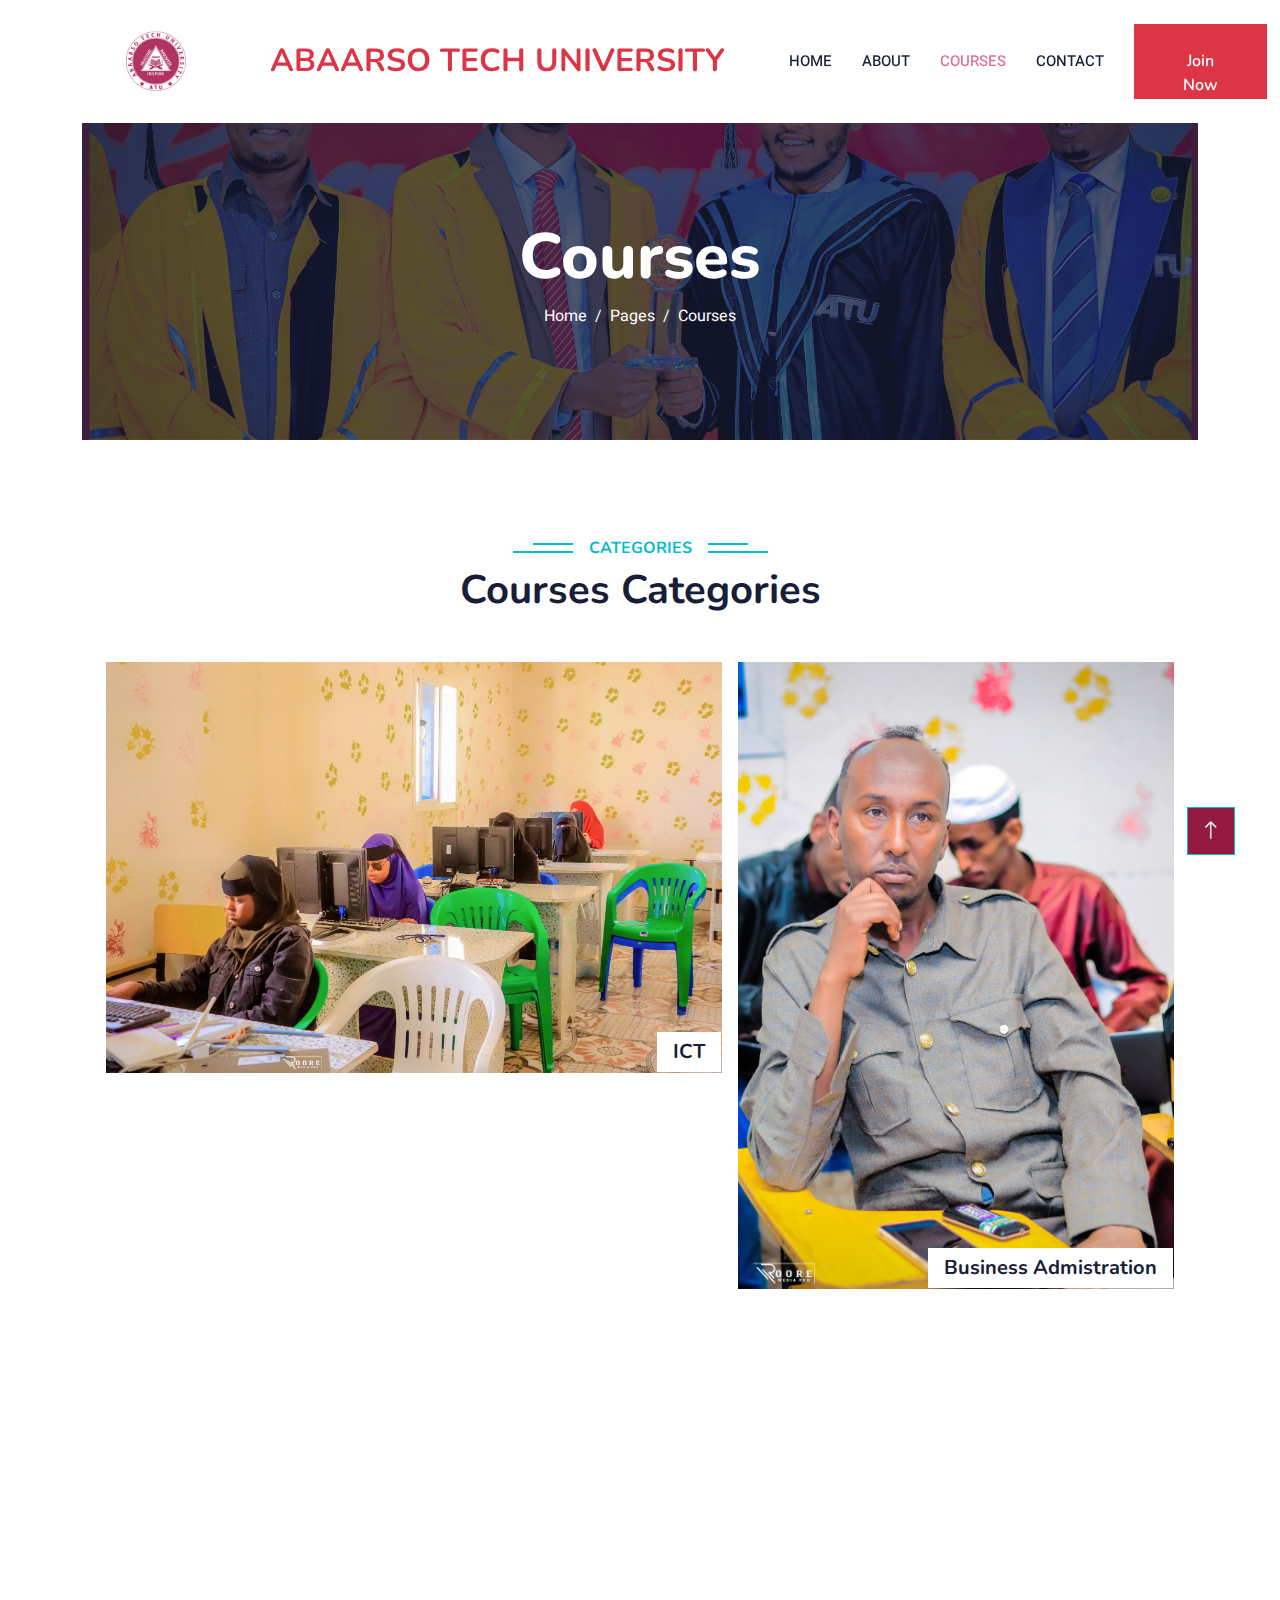
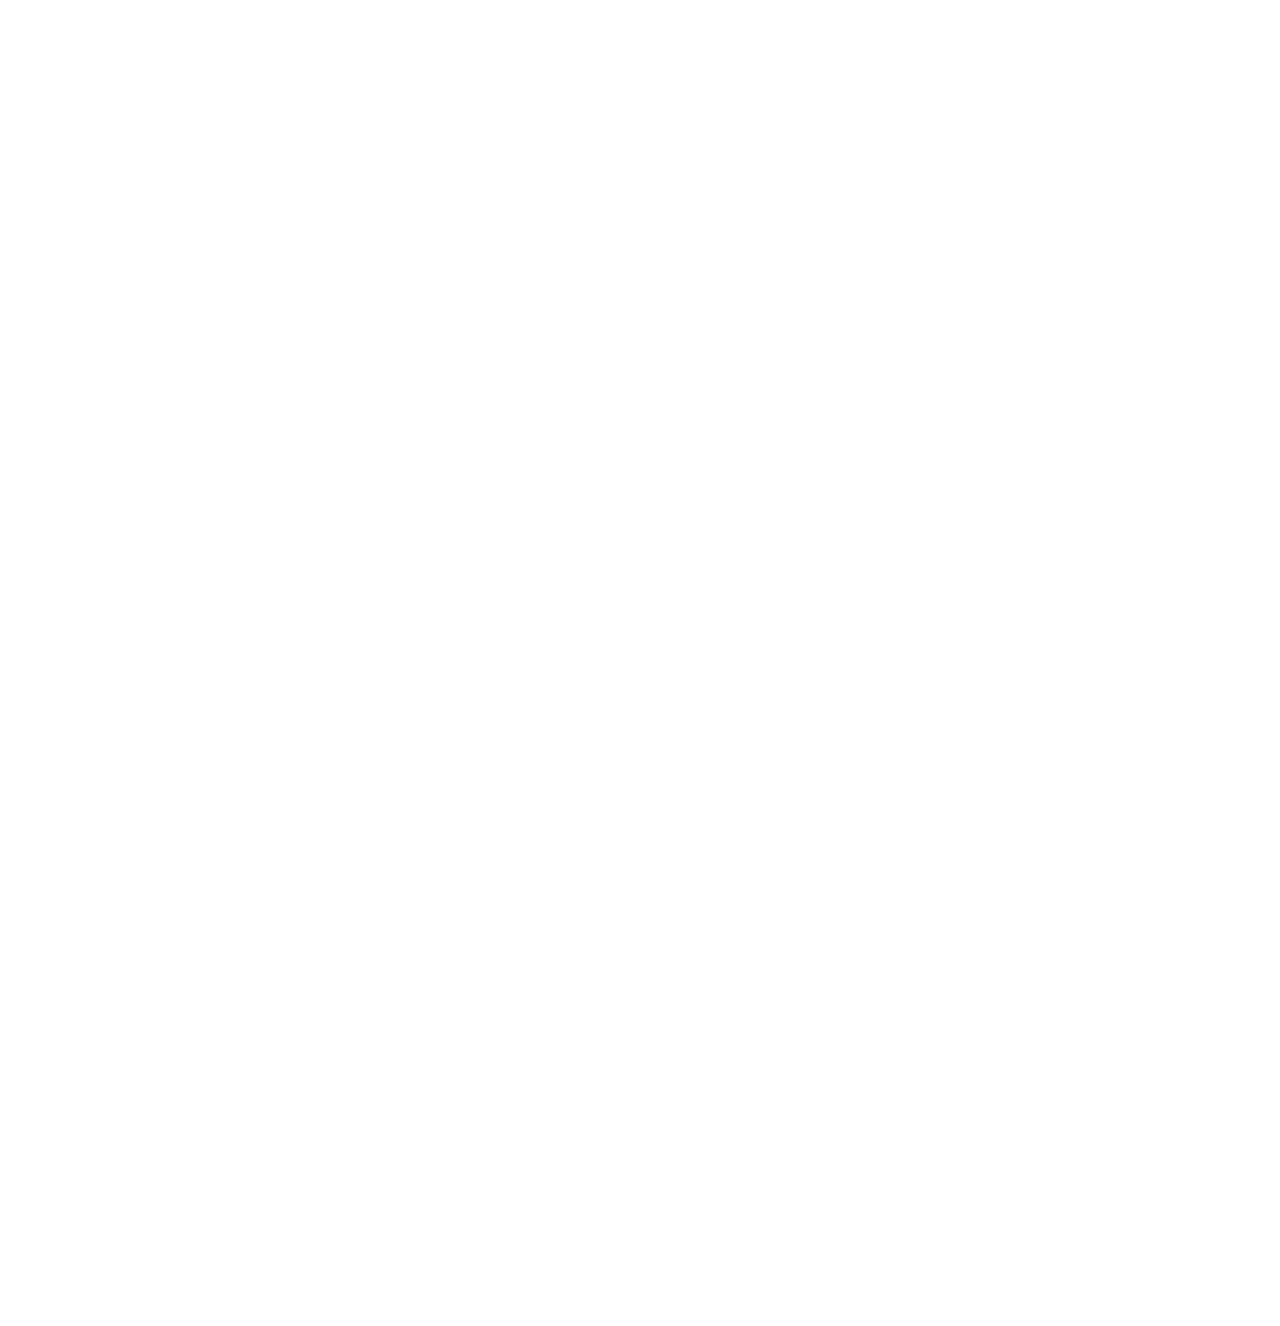
<file: courses.html>
<!DOCTYPE html>
<html lang="en">

<head>
    <meta charset="utf-8">
    <title>ABAARSO Tech UNIVERSITY</title>
    <meta content="width=device-width, initial-scale=1.0" name="viewport">
    <meta content="" name="keywords">
    <meta content="" name="description">

    <!-- Favicon -->
    <link href="img/favicon.ico" rel="icon">

    <!-- Google Web Fonts -->
    <link rel="preconnect" href="https://fonts.googleapis.com">
    <link rel="preconnect" href="https://fonts.gstatic.com" crossorigin>
    <link href="https://fonts.googleapis.com/css2?family=Heebo:wght@400;500;600&family=Nunito:wght@600;700;800&display=swap" rel="stylesheet">

    <!-- Icon Font Stylesheet -->
    <link href="https://cdnjs.cloudflare.com/ajax/libs/font-awesome/5.10.0/css/all.min.css" rel="stylesheet">
    <link href="https://cdn.jsdelivr.net/npm/bootstrap-icons@1.4.1/font/bootstrap-icons.css" rel="stylesheet">

    <!-- Libraries Stylesheet -->
    <link href="lib/animate/animate.min.css" rel="stylesheet">
    <link href="lib/owlcarousel/assets/owl.carousel.min.css" rel="stylesheet">

    <!-- Customized Bootstrap Stylesheet -->
    <link href="css/bootstrap.min.css" rel="stylesheet">

    <!-- Template Stylesheet -->
    <link href="css/style.css" rel="stylesheet">
</head>

<body  class="container">
    <!-- Spinner Start -->
    <div id="spinner" class="show bg-white position-fixed translate-middle w-100 vh-100 top-50 start-50 d-flex align-items-center justify-content-center">
        <div class="spinner-border text-primary" style="width: 3rem; height: 3rem;" role="status">
            <span class="sr-only">Loading...</span>
        </div>
    </div>
    <!-- Spinner End -->


    <!-- Navbar Start -->
    <nav class="navbar navbar-expand-lg bg-white navbar-light  sticky-top p-4">
        <img style="max-width: 100px;" src="./img/ATU.png"  =""/>
        <a href="index.html" class="navbar-brand d-flex align-items-center px-4 px-lg-5">
            <h2 class="m-0 text-danger"><i class="fa fa- me-3"></i>ABAARSO TECH UNIVERSITY</h2>
        </a>
        <button type="button" class="navbar-toggler me-4" data-bs-toggle="collapse" data-bs-target="#navbarCollapse">
            <span class="navbar-toggler-icon"></span>
        </button>
        <div class="collapse navbar-collapse" id="navbarCollapse">
            <div class="navbar-nav ms-auto p-4 p-lg-0">
                <a href="index.html" class="nav-item nav-link">Home</a>
                <a href="about.html" class="nav-item nav-link">About</a>
                <a href="courses.html" class="nav-item nav-link active">Courses</a>
                
                <a href="contact.html" class="nav-item nav-link">Contact</a>
            </div>
            <a href="" class="btn btn-danger py-4 px-lg-5 d-none d-lg-block">Join Now<i class="fa fa-arrow-right ms-3"></i></a>
        </div>
    </nav>
    <!-- Navbar End -->


    <!-- Header Start -->
    <div class="container-fluid bg-primary py-5 mb-5 page-header">
        <div class="container py-5">
            <div class="row justify-content-center">
                <div class="col-lg-10 text-center">
                    <h1 class="display-3 text-white animated slideInDown">Courses</h1>
                    <nav aria-label="breadcrumb">
                        <ol class="breadcrumb justify-content-center">
                            <li class="breadcrumb-item"><a class="text-white" href="#">Home</a></li>
                            <li class="breadcrumb-item"><a class="text-white" href="#">Pages</a></li>
                            <li class="breadcrumb-item text-white active" aria-current="page">Courses</li>
                        </ol>
                    </nav>
                </div>
            </div>
        </div>
    </div>
    <!-- Header End -->


    <!-- Categories Start -->
    <div class="container-xxl py-5 category">
        <div class="container">
            <div class="text-center wow fadeInUp" data-wow-delay="0.1s">
                <h6 class="section-title bg-white text-center text-primary px-3">Categories</h6>
                <h1 class="mb-5">Courses Categories</h1>
            </div>
            <div class="row g-3">
                <div class="col-lg-7 col-md-6">
                    <div class="row g-3">
                        <div class="col-lg-12 col-md-12 wow zoomIn" data-wow-delay="0.1s">
                            <a class="position-relative d-block overflow-hidden" href="">
                                <img class="img-fluid" src="img/1.jpg" alt="">
                                <div class="bg-white text-center position-absolute bottom-0 end-0 py-2 px-3" style="margin: 1px;">
                                    <h5 class="m-0">ICT</h5>
                                    <small class="text-primary"></small>
                                </div>
                            </a>
                        </div>
                        <div class="col-lg-6 col-md-12 wow zoomIn" data-wow-delay="0.3s">
                            <a class="position-relative d-block overflow-hidden" href="">
                                <img class="img-fluid" src="img/2.jpg" alt="">
                                <div class="bg-white text-center position-absolute bottom-0 end-0 py-2 px-3" style="margin: 1px;">
                                    <h5 class="m-0">English</h5>
                                    <small class="text-primary"></small>
                                </div>
                            </a>
                        </div>
                        <div class="col-lg-6 col-md-12 wow zoomIn" data-wow-delay="0.5s">
                            <a class="position-relative d-block overflow-hidden" href="">
                                <img class="img-fluid" src="img/c3.jpg" alt="">
                                <div class="bg-white text-center position-absolute bottom-0 end-0 py-2 px-3" style="margin: 1px;">
                                    <h5 class="m-0">healthy sceiece</h5>
                                    <small class="text-primary"></small>
                                </div>
                            </a>
                        </div>
                    </div>
                </div>
                <div class="col-lg-5 col-md-6 wow zoomIn" data-wow-delay="0.7s" style="min-height: 350px;">
                    <a class="position-relative d-block h-100 overflow-hidden" href="">
                        <img class="img-fluid position-absolute w-100 h-100" src="img/c4.jpg" alt="" style="object-fit: cover;">
                        <div class="bg-white text-center position-absolute bottom-0 end-0 py-2 px-3" style="margin:  1px;">
                            <h5 class="m-0">Business Admistration</h5>
                            <small class="text-primary"></small>
                        </div>
                    </a>
                </div>
            </div>
        </div>
    </div>
    <!-- Categories Start -->


    <!-- Courses Start -->
    <div class="container-xxl py-5">
        <div class="container">
            <div class="text-center wow fadeInUp" data-wow-delay="0.1s">
                <h6 class="section-title bg-white text-center text-primary px-3">Courses</h6>
                <h1 class="mb-5">Popular Courses</h1>
            </div>
            <div class="row g-4 justify-content-center">
                <div class="col-lg-4 col-md-6 wow fadeInUp" data-wow-delay="0.1s">
                    <div class="course-item bg-light">
                        <div class="position-relative overflow-hidden">
                            <img class="img-fluid" src="img/mul_imge.jpg" alt="">
                            <div class="w-100 d-flex justify-content-center position-absolute bottom-0 start-0 mb-4">
                                <a href="#" class="flex-shrink-0 btn btn-sm btn-danger px-3 border-end" style="border-radius: 30px 0 0 30px;">Read More</a>
                                <a href="#" class="flex-shrink-0 btn btn-sm btn-primary px-3" style="border-radius: 0 30px 30px 0;">Join Now</a>
                            </div>
                        </div>
                        <div class="text-center p-4 pb-0">
                        
                            <div class="mb-3">
                                <small class="fa fa-star text-primary"></small>
                                <small class="fa fa-star text-primary"></small>
                                <small class="fa fa-star text-primary"></small>
                                <small class="fa fa-star text-primary"></small>
                                <small class="fa fa-star text-primary"></small>
                            
                            </div>
                            <h5 class="mb-4">Multimedia</h5>
                        </div>
                        <div class="d-flex border-top">
                            <small class="flex-fill text-center border-end py-2"><i class="fa fa-user-tie text-primary me-2"></i></small>
                            <small class="flex-fill text-center border-end py-2"><i class="fa fa-clock text-primary me-2"></i></small>
                            <small class="flex-fill text-center py-2"><i class="fa fa-user text-primary me-2"></i></small>
                        </div>
                    </div>
                </div>
                <div class="col-lg-4 col-md-6 wow fadeInUp" data-wow-delay="0.3s">
                    <div class="course-item bg-light">
                        <div class="position-relative overflow-hidden">
                            <img class="img-fluid" src="img/web.jpg" alt="">
                            <div class="w-100 d-flex justify-content-center position-absolute bottom-0 start-0 mb-4">
                                <a href="#" class="flex-shrink-0 btn btn-sm btn-danger px-3 border-end" style="border-radius: 30px 0 0 30px;">Read More</a>
                                <a href="#" class="flex-shrink-0 btn btn-sm btn-primary px-3" style="border-radius: 0 30px 30px 0;">Join Now</a>
                            </div>
                        </div>
                        <div class="text-center p-4 pb-0">
                           
                            <div class="mb-3">
                                <small class="fa fa-star text-primary"></small>
                                <small class="fa fa-star text-primary"></small>
                                <small class="fa fa-star text-primary"></small>
                                <small class="fa fa-star text-primary"></small>
                                <small class="fa fa-star text-primary"></small>
                              
                            </div>
                            <h5 class="mb-4">Web Development</h5>
                        </div>
                        <div class="d-flex border-top">
                            <small class="flex-fill text-center border-end py-2"><i class="fa fa-user-tie text-primary me-2"></i></small>
                            <small class="flex-fill text-center border-end py-2"><i class="fa fa-clock text-primary me-2"></i></small>
                            <small class="flex-fill text-center py-2"><i class="fa fa-user text-primary me-2"></i></small>
                        </div>
                    </div>
                </div>
                <div class="col-lg-4 col-md-6 wow fadeInUp" data-wow-delay="0.5s">
                    <div class="course-item bg-light">
                        <div class="position-relative overflow-hidden">
                            <img class="img-fluid" src="img/neworking.jpg" alt="">
                            <div class="w-100 d-flex justify-content-center position-absolute bottom-0 start-0 mb-4">
                                <a href="#" class="flex-shrink-0 btn btn-sm btn-danger px-3 border-end" style="border-radius: 30px 0 0 30px;">Read More</a>
                                <a href="#" class="flex-shrink-0 btn btn-sm btn-primary px-3" style="border-radius: 0 30px 30px 0;">Join Now</a>
                            </div>
                        </div>
                        <div class="text-center p-4 pb-0">
                            
                            <div class="mb-3">
                                <small class="fa fa-star text-primary"></small>
                                <small class="fa fa-star text-primary"></small>
                                <small class="fa fa-star text-primary"></small>
                                <small class="fa fa-star text-primary"></small>
                                <small class="fa fa-star text-primary"></small>
                                
                            </div>
                            <h5 class="mb-4">Networking</h5>
                        </div>
                        <div class="d-flex border-top">
                            <small class="flex-fill text-center border-end py-2"><i class="fa fa-user-tie text-primary me-2"></i></small>
                            <small class="flex-fill text-center border-end py-2"><i class="fa fa-clock text-primary me-2"></i></small>
                            <small class="flex-fill text-center py-2"><i class="fa fa-user text-primary me-2"></i></small>
                        </div>
                    </div>
                </div>
            </div>
        </div>
    </div>
    <!-- Courses End -->


    <!-- Testimonial Start -->
    <div class="container-xxl py-5 wow fadeInUp" data-wow-delay="0.1s">
        <div class="container">
            <div class="text-center">
                <h6 class="section-title bg-white text-center text-primary px-3">Testimonial</h6>
                <h1 class="mb-5">Our Students Say!</h1>
            </div>
            <div class="owl-carousel testimonial-carousel position-relative">
                <div class="testimonial-item text-center">
                    <img class="border rounded-circle p-2 mx-auto mb-3" src="img/testimonial-1.jpg" style="width: 80px; height: 80px;">
                    <h5 class="mb-0">ICT</h5>
                    <p>axmed xasan</p>
                    <div class="testimonial-text bg-light text-center p-4">
                    <p class="mb-0">hoyga aqoonta cilmiga weyan abaarso</p>
                    </div>
                </div>
                <div class="testimonial-item text-center">
                    <img class="border rounded-circle p-2 mx-auto mb-3" src="img/testimonial-2.jpeg" style="width: 80px; height: 80px;">
                    <h5 class="mb-0">Business</h5>
                    <p>maxamed saed</p>
                    <div class="testimonial-text bg-light text-center p-4">
                    <p class="mb-0">Bulshaduna ana qiirto hoygii cilmiga weyan abaarso.</p>
                    </div>
                </div>
                <div class="testimonial-item text-center">
                    <img class="border rounded-circle p-2 mx-auto mb-3" src="img/testimonial-3.jpg" style="width: 80px; height: 80px;">
                    <h5 class="mb-0">English</h5>
                    <p>xamda saalax</p>
                    <div class="testimonial-text bg-light text-center p-4">
                    <p class="mb-0">macliman muga weyn liyo cilmi la dhaxay baa ku diyar ah abaarso.</p>
                    </div>
                </div>
                <div class="testimonial-item text-center">
                    <img class="border rounded-circle p-2 mx-auto mb-3" src="img/testimonial-4.jpg" style="width: 80px; height: 80px;">
                    <h5 class="mb-0">healthy</h5>
                    <p>axmed maxamuud</p>
                    <div class="testimonial-text bg-light text-center p-4">
                    <p class="mb-0">maga tabadii aqoonta iyo cilmi laga dhax leh abaarso</p>
                    </div>
                </div>
            </div>
        </div>
    </div>
    <!-- Testimonial End -->
        

    <!-- Footer Start -->
    <div class="container-fluid bg-dark text-light footer pt-5 mt-5 wow fadeIn" data-wow-delay="0.1s">
        <div class="container py-5">
            <div class="row g-5">
                <div class="col-lg-3 col-md-6">
                    <h4 class="text-white mb-3">Quick Link</h4>
                    <a class="btn btn-link" href="">About Us</a>
                    <a class="btn btn-link" href="">Contact Us</a>
                    <a class="btn btn-link" href="">Privacy Policy</a>
                    <a class="btn btn-link" href="">Terms & Condition</a>
                    <a class="btn btn-link" href="">FAQs & Help</a>
                </div>
                <div class="col-lg-3 col-md-6">
                    <h4 class="text-white mb-3">Contact</h4>
                    <p class="mb-2"><i class="fa fa-map-marker-alt me-3"></i>altaqwa Street,  sanaag, soomaliland</p>
                    <p class="mb-2"><i class="fa fa-phone-alt me-3"></i>+0252 0634195452
                    </p>
                    <p class="mb-2"><i class="fa fa-envelope me-3"></i>abaarso@.com</p>
                    <div class="d-flex pt-2">
                        <a class="btn btn-outline-light btn-social" href=""><i class="fab fa-twitter"></i></a>
                        <a class="btn btn-outline-light btn-social" href=""><i class="fab fa-facebook-f"></i></a>
                        <a class="btn btn-outline-light btn-social" href=""><i class="fab fa-youtube"></i></a>
                        <a class="btn btn-outline-light btn-social" href=""><i class="fab fa-linkedin-in"></i></a>
                    </div>
                </div>
                <div class="col-lg-3 col-md-6">
                    <h4 class="text-white mb-3">Gallery</h4>
                    <div class="row g-2 pt-2">
                        <div class="col-4">
                            <img class="img-fluid bg-light p-1" src="img/1.jpg" alt="">
                        </div>
                        <div class="col-4">
                            <img class="img-fluid bg-light p-1" src="img/2.jpg" alt="">
                        </div>
                        <div class="col-4">
                            <img class="img-fluid bg-light p-1" src="img/c3.jpg" alt="">
                        </div>
                        <div class="col-4">
                            <img class="img-fluid bg-light p-1" src="img/c4.jpg" alt="">
                        </div>
                        <div class="col-4">
                            <img class="img-fluid bg-light p-1" src="img/ahm.jpg" alt="">
                        </div>
                        <div class="col-4">
                            <img class="img-fluid bg-light p-1" src="img/neworking.jpg" alt="">
                        </div>
                    </div>
                </div>
                <div class="col-lg-3 col-md-6">
                    <h4 class="text-white mb-3">Newsletter</h4>
                    <p>Dolor amet sit justo amet elitr clita ipsum elitr est.</p>
                    <div class="position-relative mx-auto" style="max-width: 400px;">
                        <input class="form-control border-0 w-100 py-3 ps-4 pe-5" type="text" placeholder="Your email">
                        <button type="button" class="btn btn-primary py-2 position-absolute top-0 end-0 mt-2 me-2">SignUp</button>
                    </div>
                </div>
            </div>
        </div>
        <div class="container">
            <div class="copyright">
                <div class="row">
                    <div class="col-md-6 text-center text-md-start mb-3 mb-md-0">
                        &copy; <a class="border-bottom" href="#">Your Site Name</a>, All Right Reserved.

                        <!--/*** This template is free as long as you keep the footer author’s credit link/attribution link/backlink. If you'd like to use the template without the footer author’s credit link/attribution link/backlink, you can purchase the Credit Removal License from "https://htmlcodex.com/credit-removal". Thank you for your support. ***/-->
                        Designed By <a class="border-bottom" href="https://htmlcodex.com">axmed cabdi</a>
                    </div>
                    <div class="col-md-6 text-center text-md-end">
                        <div class="footer-menu">
                            <a href="">Home</a>
                            <a href="">Cookies</a>
                            <a href="">Help</a>
                            <a href="">FQAs</a>
                        </div>
                    </div>
                </div>
            </div>
        </div>
    </div>
    <!-- Footer End -->


    <!-- Back to Top -->
    <a href="#" class="btn btn-lg btn-primary btn-lg-square back-to-top"><i class="bi bi-arrow-up"></i></a>


    <!-- JavaScript Libraries -->
    <script src="https://code.jquery.com/jquery-3.4.1.min.js"></script>
    <script src="https://cdn.jsdelivr.net/npm/bootstrap@5.0.0/dist/js/bootstrap.bundle.min.js"></script>
    <script src="lib/wow/wow.min.js"></script>
    <script src="lib/easing/easing.min.js"></script>
    <script src="lib/waypoints/waypoints.min.js"></script>
    <script src="lib/owlcarousel/owl.carousel.min.js"></script>

    <!-- Template Javascript -->
    <script src="js/main.js"></script>
</body>

</html>
</file>
<file: css/style.css>
/********** Template CSS **********/
:root {
    --primary: #06BBCC;
    --light: #F0FBFC;
    --dark: #181d38;
    --danger: #921A40;
}

.fw-medium {
    font-weight: 600 !important;
}

.fw-semi-bold {
    font-weight: 700 !important;
}

.back-to-top {
    position: fixed;
    display: none;
    right: 45px;
    bottom: 45px;
    z-index: 99;
}


/*** Spinner ***/
#spinner {
    opacity: 0;
    visibility: hidden;
    transition: opacity .5s ease-out, visibility 0s linear .5s;
    z-index: 99999;
}

#spinner.show {
    transition: opacity .5s ease-out, visibility 0s linear 0s;
    visibility: visible;
    opacity: 1;
}


/*** Button ***/
.btn {
    font-family: 'Nunito', sans-serif;
    font-weight: 600;
    transition: .5s;
}

.btn.btn-primary,
.btn.btn-secondary {
    color: #FFFFFF;
    background-color: #921A40;
}

.btn-square {
    width: 38px;
    height: 38px;
}

.btn-sm-square {
    width: 32px;
    height: 32px;
}

.btn-lg-square {
    width: 48px;
    height: 48px;
}

.btn-square,
.btn-sm-square,
.btn-lg-square {
    padding: 0;
    display: flex;
    align-items: center;
    justify-content: center;
    font-weight: normal;
    border-radius: 0px;
}


/*** Navbar ***/
.navbar .dropdown-toggle::after {
    border: none;
    content: "\f107";
    font-family: "Font Awesome 5 Free";
    font-weight: 900;
    vertical-align: middle;
    margin-left: 8px;
}

.navbar-light .navbar-nav .nav-link {
    margin-right: 30px;
    padding: 25px 0;
    color: #FFFFFF;
    font-size: 15px;
    text-transform: uppercase;
    outline: none;
}

.navbar-light .navbar-nav .nav-link:hover,
.navbar-light .navbar-nav .nav-link.active {
    color: palevioletred
}

@media (max-width: 991.98px) {
    .navbar-light .navbar-nav .nav-link  {
        margin-right: 0;
        padding: 10px 0;
    }

    .navbar-light .navbar-nav {
        border-top: 1px solid #EEEEEE;
    }
}

.navbar-light .navbar-brand,
.navbar-light a.btn {
    height: 75px;
}

.navbar-light .navbar-nav .nav-link {
    color: var(--dark);
    font-weight: 500;
}

.navbar-light.sticky-top {
    top: -100px;
    transition: .5s;
}

@media (min-width: 992px) {
    .navbar .nav-item .dropdown-menu {
        display: block;
        margin-top: 0;
        opacity: 0;
        visibility: hidden;
        transition: .5s;
    }

    .navbar .dropdown-menu.fade-down {
        top: 100%;
        transform: rotateX(-75deg);
        transform-origin: 0% 0%;
    }

    .navbar .nav-item:hover .dropdown-menu {
        top: 100%;
        transform: rotateX(0deg);
        visibility: visible;
        transition: .5s;
        opacity: 1;
    }
}


/*** Header carousel ***/
@media (max-width: 768px) {
    .header-carousel .owl-carousel-item {
        position: relative;
        min-height: 500px;
    }
    
    .header-carousel .owl-carousel-item img {
        position: absolute;
        width: 100%;
        height: 100%;
        object-fit: cover;
    }
}

.header-carousel .owl-nav {
    position: absolute;
    top: 50%;
    right: 8%;
    transform: translateY(-50%);
    display: flex;
    flex-direction: column;
}

.header-carousel .owl-nav .owl-prev,
.header-carousel .owl-nav .owl-next {
    margin: 7px 0;
    width: 45px;
    height: 45px;
    display: flex;
    align-items: center;
    justify-content: center;
    color: #FFFFFF;
    background: transparent;
    border: 1px solid #FFFFFF;
    font-size: 22px;
    transition: .5s;
}

.header-carousel .owl-nav .owl-prev:hover,
.header-carousel .owl-nav .owl-next:hover {
    background: var(--primary);
    border-color: var(--primary);
}

.page-header {
    background: linear-gradient(rgba(24, 29, 56, .7), rgba(24, 29, 56, .7)), url(../img/show.jpg);
    background-position: center center;
    background-repeat: no-repeat;
    background-size: cover;
}

.page-header-inner {
    background: rgba(15, 23, 43, .7);
}

.breadcrumb-item + .breadcrumb-item::before {
    color: var(--light);
}


/*** Section Title ***/
.section-title {
    position: relative;
    display: inline-block;
    text-transform: uppercase;
}

.section-title::before {
    position: absolute;
    content: "";
    width: calc(100% + 80px);
    height: 2px;
    top: 4px;
    left: -40px;
    background: var(--primary);
    z-index: -1;
}

.section-title::after {
    position: absolute;
    content: "";
    width: calc(100% + 120px);
    height: 2px;
    bottom: 5px;
    left: -60px;
    background: var(--primary);
    z-index: -1;
}

.section-title.text-start::before {
    width: calc(100% + 40px);
    left: 0;
}

.section-title.text-start::after {
    width: calc(100% + 60px);
    left: 0;
}


/*** Service ***/
.service-item {
    background: var(--light);
    transition: .5s;
}

.service-item:hover {
    margin-top: -10px;
    background: var(--primary);
}

.service-item * {
    transition: .5s;
}

.service-item:hover * {
    color: var(--light) !important;
}


/*** Categories & Courses ***/
.category img,
.course-item img {
    transition: .5s;
}

.category a:hover img,
.course-item:hover img {
    transform: scale(1.1);
}


/*** Team ***/
.team-item img {
    transition: .5s;
}

.team-item:hover img {
    transform: scale(1.1);
}


/*** Testimonial ***/
.testimonial-carousel::before {
    position: absolute;
    content: "";
    top: 0;
    left: 0;
    height: 100%;
    width: 0;
    background: linear-gradient(to right, rgba(255, 255, 255, 1) 0%, rgba(255, 255, 255, 0) 100%);
    z-index: 1;
}

.testimonial-carousel::after {
    position: absolute;
    content: "";
    top: 0;
    right: 0;
    height: 100%;
    width: 0;
    background: linear-gradient(to left, rgba(255, 255, 255, 1) 0%, rgba(255, 255, 255, 0) 100%);
    z-index: 1;
}

@media (min-width: 768px) {
    .testimonial-carousel::before,
    .testimonial-carousel::after {
        width: 200px;
    }
}

@media (min-width: 992px) {
    .testimonial-carousel::before,
    .testimonial-carousel::after {
        width: 300px;
    }
}

.testimonial-carousel .owl-item .testimonial-text,
.testimonial-carousel .owl-item.center .testimonial-text * {
    transition: .5s;
}

.testimonial-carousel .owl-item.center .testimonial-text {
    background: var(--danger) !important;
}

.testimonial-carousel .owl-item.center .testimonial-text * {
    color: #FFFFFF !important;
}

.testimonial-carousel .owl-dots {
    margin-top: 24px;
    display: flex;
    align-items: flex-end;
    justify-content: center;
}

.testimonial-carousel .owl-dot {
    position: relative;
    display: inline-block;
    margin: 0 5px;
    width: 15px;
    height: 15px;
    border: 1px solid #CCCCCC;
    transition: .5s;
}

.testimonial-carousel .owl-dot.active {
    background: var(--primary);
    border-color: var(--primary);
}


/*** Footer ***/
.footer .btn.btn-social {
    margin-right: 5px;
    width: 35px;
    height: 35px;
    display: flex;
    align-items: center;
    justify-content: center;
    color: var(--light);
    font-weight: normal;
    border: 1px solid #FFFFFF;
    border-radius: 35px;
    transition: .3s;
}

.footer .btn.btn-social:hover {
    color: var(--primary);
}

.footer .btn.btn-link {
    display: block;
    margin-bottom: 5px;
    padding: 0;
    text-align: left;
    color: #FFFFFF;
    font-size: 15px;
    font-weight: normal;
    text-transform: capitalize;
    transition: .3s;
}

.footer .btn.btn-link::before {
    position: relative;
    content: "\f105";
    font-family: "Font Awesome 5 Free";
    font-weight: 900;
    margin-right: 10px;
}

.footer .btn.btn-link:hover {
    letter-spacing: 1px;
    box-shadow: none;
}

.footer .copyright {
    padding: 25px 0;
    font-size: 15px;
    border-top: 1px solid rgba(256, 256, 256, .1);
}

.footer .copyright a {
    color: var(--light);
}

.footer .footer-menu a {
    margin-right: 15px;
    padding-right: 15px;
    border-right: 1px solid rgba(255, 255, 255, .1);
}

.footer .footer-menu a:last-child {
    margin-right: 0;
    padding-right: 0;
    border-right: none;
}
</file>
